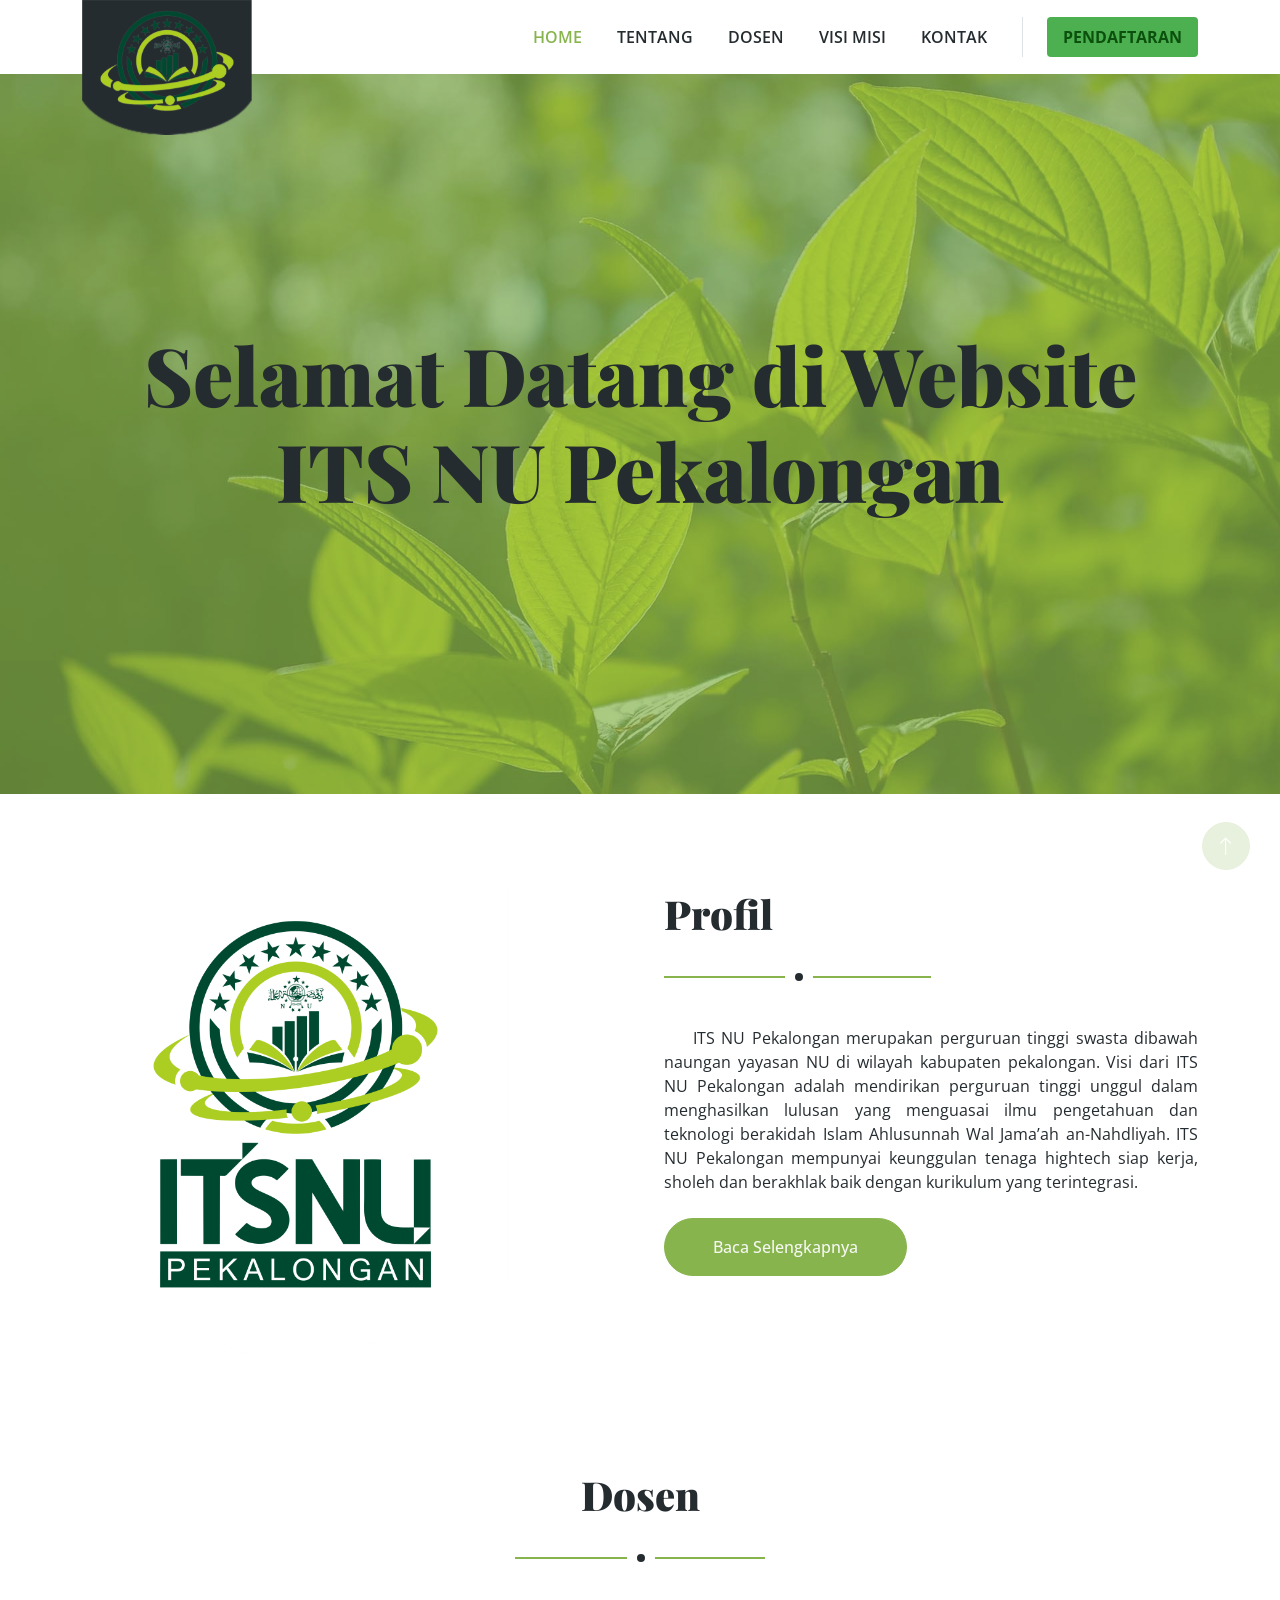
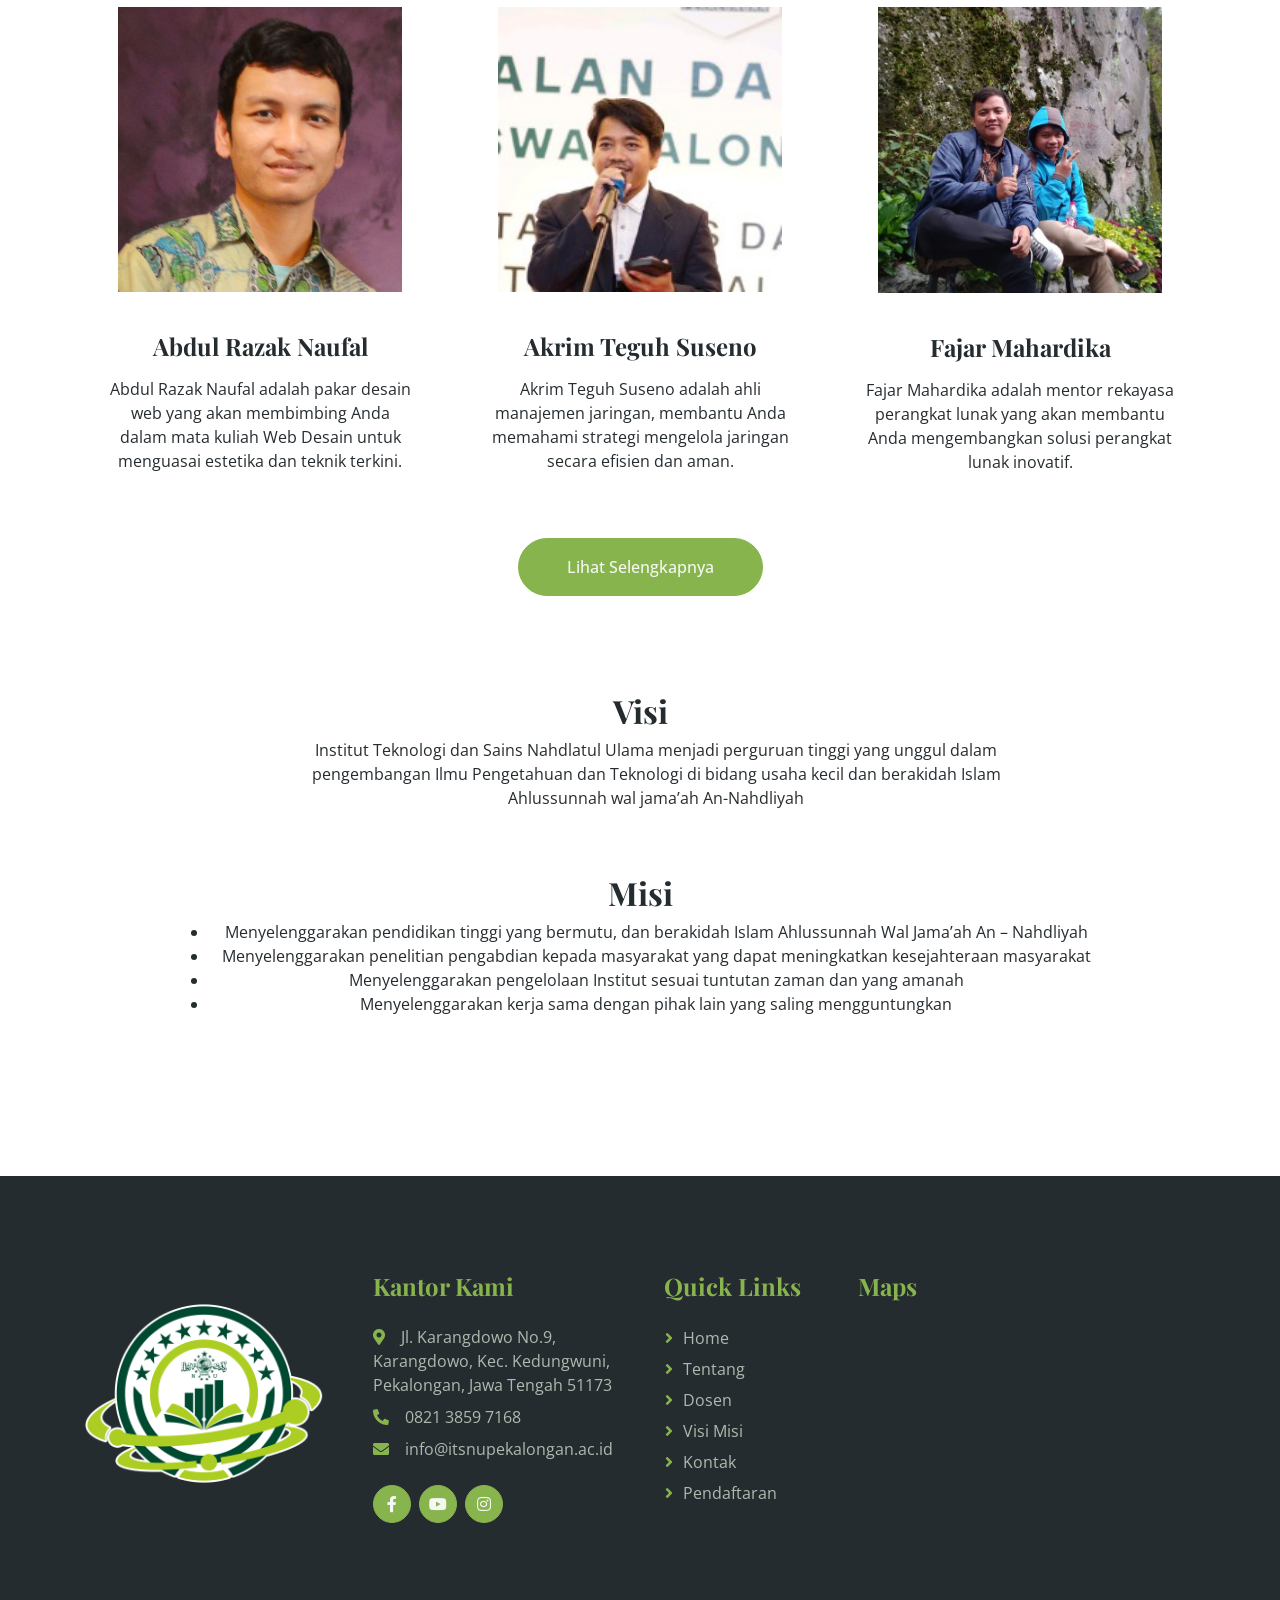
<file: index.html>
<!DOCTYPE html>
<html lang="en">
<head>
<meta charset="utf-8"/>
<title>ITS NU Pekalongan</title>
<meta content="width=device-width, initial-scale=1.0" name="viewport"/>
<meta content="" name="keywords"/>
<meta content="" name="description"/>
<link href="img/favicon.ico" rel="icon"/>
<link rel="preconnect" href="https://fonts.googleapis.com"/>
<link rel="preconnect" href="https://fonts.gstatic.com" crossorigin/>
<link href="https://fonts.googleapis.com/css2?family=Open+Sans:wght@400;600&family=Playfair+Display:wght@700;900&display=swap" rel="stylesheet"/>
<link href="https://cdnjs.cloudflare.com/ajax/libs/font-awesome/5.10.0/css/all.min.css" rel="stylesheet"/>
<link href="https://cdn.jsdelivr.net/npm/bootstrap-icons@1.4.1/font/bootstrap-icons.css" rel="stylesheet"/>
<link href="lib/animate/animate.min.css" rel="stylesheet"/>
<link href="lib/owlcarousel/assets/owl.carousel.min.css" rel="stylesheet"/>
<link href="css/bootstrap.min.css" rel="stylesheet"/>
<link href="css/style.css" rel="stylesheet"/>
<style>
      .menu-pendaftaran {
        background-color: #4CAF50; /* Warna hijau */
        color: #fff; /* Warna teks putih */
        padding: 8px 16px; /* Padding agar tombol terlihat lebih besar */
        border-radius: 4px; /* Membuat tombol lebih bulat */
      }
	  .menu-pendaftaran1 {
        background-color: #4CAF50; /* Warna hijau */
        color: #fff; /* Warna teks putih */
        padding: 8px 16px; /* Padding agar tombol terlihat lebih besar */
        border-radius: 4px; /* Membuat tombol lebih bulat */
      }
	  	  /* Sembunyikan tautan PENDAFTARAN pada mode desktop (lebar layar > 992px) */
@media (min-width: 992px) {
  .menu-pendaftaran1 {
    display: none;
  }
}
      .menu-pendaftaran:hover {
        background-color: #45a049; /* Warna latar belakang yang berbeda saat digulirkan */
      }


</style>
</head>
<body>
<div id="spinner" class="show bg-white position-fixed translate-middle w-100 vh-100 top-50 start-50 d-flex align-items-center justify-content-center">
	<div class="spinner-border text-primary" role="status" style="width: 3rem; height: 3rem"></div>
</div>
<div class="container-fluid bg-white sticky-top">
	<div class="container">
		<nav class="navbar navbar-expand-lg bg-white navbar-light py-2 py-lg-0">
		<a href="index.html" class="navbar-brand"><img class="img-fluid" src="img/logo.png" alt="Logo"/></a>
		<button type="button" class="navbar-toggler ms-auto me-0" data-bs-toggle="collapse" data-bs-target="#navbarCollapse">
		<span class="navbar-toggler-icon"></span>
		</button>
		<div class="collapse navbar-collapse" id="navbarCollapse">
			<div class="navbar-nav ms-auto">
				<a href="index.html" class="nav-item nav-link active">Home</a>
				<a href="tentang.html" class="nav-item nav-link">Tentang</a>
				<a href="dosen.html" class="nav-item nav-link">Dosen</a>
				<a href="visi-misi.html" class="nav-item nav-link">Visi Misi</a>
				<a href="kontak.html" class="nav-item nav-link">Kontak</a>
				<a href="formulir.html" class="nav-item nav-link menu-pendaftaran1" style="color: rgb(12, 80, 13);"><b>PENDAFTARAN</b></a>
			</div>
			<div class="border-start ps-4 d-none d-lg-block">
				<a href="formulir.html" class="nav-item nav-link menu-pendaftaran" style="color: rgb(12, 80, 13);"><b>PENDAFTARAN</b></a>
			</div>
		</div>
		</nav>
	</div>
</div>
<div class="container-fluid px-0 mb-5">
	<div id="header-carousel" class="carousel slide carousel-fade" data-bs-ride="carousel">
		<div class="carousel-inner">
			<div class="carousel-item active">
				<img class="w-100" src="img/video-bg.jpg" alt="Image"/>
				<div class="carousel-caption">
					<div class="container">
						<div class="row justify-content-center">
							<div class="col-lg-20 text-center">
								<h2 class="display-1 text-dark mb-4 animated zoomIn">Selamat Datang di Website ITS NU Pekalongan</h2>
							</div>
						</div>
					</div>
				</div>
			</div>
		</div>
	</div>
</div>
<div class="container-xxl py-5">
	<div class="container">
		<div class="row g-5">
			<div class="col-lg-6 wow fadeIn" data-wow-delay="0.1s">
				<img class="img-fluid" src="img/logo-itsnu.png" alt="" width="80%"/>
			</div>
			<div class="col-lg-6 wow fadeIn" data-wow-delay="0.5s">
				<div class="section-title">
					<h1 class="display-6">Profil</h1>
				</div>
				<p class="mb-4" style="text-indent: 0.3in; text-align: justify">
					 ITS NU Pekalongan merupakan perguruan tinggi swasta dibawah naungan yayasan NU di wilayah kabupaten pekalongan. Visi dari ITS NU Pekalongan adalah mendirikan perguruan tinggi unggul dalam menghasilkan lulusan yang menguasai ilmu pengetahuan dan teknologi berakidah Islam Ahlusunnah Wal Jama’ah an-Nahdliyah. ITS NU Pekalongan mempunyai keunggulan tenaga hightech siap kerja, sholeh dan berakhlak baik dengan kurikulum yang terintegrasi.
				</p>
				<a href="tentang.html" class="btn btn-primary rounded-pill py-3 px-5">Baca Selengkapnya</a>
			</div>
		</div>
	</div>
</div>
<div class="container-xxl py-5">
	<div class="container">
		<div class="section-title text-center mx-auto wow fadeInUp" data-wow-delay="0.1s" style="max-width: 500px">
			<h1 class="display-6">Dosen</h1>
		</div>
		<div class="row g-4">
			<div class="col-lg-4 col-md-6 wow fadeInUp" data-wow-delay="0.1s">
				<div class="store-item position-relative text-center">
					<img class="img-fluid" src="img/naufal.jpg" alt="" width="80%"/>
					<div class="p-4">
						<div class="text-center mb-3"></div>
						<h4 class="mb-3">Abdul Razak Naufal</h4>
						<p>
							 Abdul Razak Naufal adalah pakar desain web yang akan membimbing Anda dalam mata kuliah Web Desain untuk menguasai estetika dan teknik terkini.
						</p>
					</div>
				</div>
			</div>
			<div class="col-lg-4 col-md-6 wow fadeInUp" data-wow-delay="0.3s">
				<div class="store-item position-relative text-center">
					<img class="img-fluid" src="img/akrim.jpg" alt="" width="80%"/>
					<div class="p-4">
						<div class="text-center mb-3"></div>
						<h4 class="mb-3">Akrim Teguh Suseno</h4>
						<p>
							 Akrim Teguh Suseno adalah ahli manajemen jaringan, membantu Anda memahami strategi mengelola jaringan secara efisien dan aman.
						</p>
					</div>
				</div>
			</div>
			<div class="col-lg-4 col-md-6 wow fadeInUp" data-wow-delay="0.5s">
				<div class="store-item position-relative text-center">
					<img class="img-fluid" src="img/fajar.jpg" alt="" width="80%"/>
					<div class="p-4">
						<div class="text-center mb-3"></div>
						<h4 class="mb-3">Fajar Mahardika</h4>
						<p>
							 Fajar Mahardika adalah mentor rekayasa perangkat lunak yang akan membantu Anda mengembangkan solusi perangkat lunak inovatif.
						</p>
					</div>
				</div>
			</div>
			<div class="col-12 text-center wow fadeInUp" data-wow-delay="0.1s">
				<a href="dosen.html" class="btn btn-primary rounded-pill py-3 px-5">Lihat Selengkapnya</a>
			</div>
		</div>
	</div>
</div>
</div>
<div class="container-xxl contact py-5">
	<div class="container">
	  <div
		class="row justify-content-center wow fadeInUp"
		data-wow-delay="0.1s"
	  >
		<div class="col-lg-10">
		  <div class="row g-5 mb-5 justify-content-center">
			<div
			  class="col-md-10 text-center wow fadeInUp"
			  data-wow-delay="0.3s"
			>
			  <h2>Visi</h2>
			  <ul>
				Institut Teknologi dan Sains Nahdlatul Ulama menjadi perguruan
				tinggi yang unggul dalam pengembangan Ilmu Pengetahuan dan
				Teknologi di bidang usaha kecil dan berakidah Islam
				Ahlussunnah wal jama’ah An-Nahdliyah
			  </ul>
			</div>
			<div
			  class="col-md-20 text-center wow fadeInUp"
			  data-wow-delay="0.5s"
			>
			  <h2>Misi</h2>
			  <ul>
				<li>
				  Menyelenggarakan pendidikan tinggi yang bermutu, dan
				  berakidah Islam Ahlussunnah Wal Jama’ah An – Nahdliyah
				</li>
				<li>
				  Menyelenggarakan penelitian pengabdian kepada masyarakat
				  yang dapat meningkatkan kesejahteraan masyarakat
				</li>
				<li>
				  Menyelenggarakan pengelolaan Institut sesuai tuntutan zaman
				  dan yang amanah
				</li>
				<li>
				  Menyelenggarakan kerja sama dengan pihak lain yang saling
				  mengguntungkan
				</li>
			  </ul>
			</div>
		  </div>
		</div>
	  </div>
	</div>
  </div>
<div class="container-fluid bg-dark footer mt-5 py-5 wow fadeIn" data-wow-delay="0.1s">
<div class="container py-5">
	<div class="row g-5">
		<div class="col-lg-3 col-md-6 ">
			<img src="img/its1.png" alt="" srcset="" width="100%">
		</div>
		<div class="col-lg-3 col-md-6">
			<h4 class="text-primary mb-4">Kantor Kami</h4>
			<p class="mb-2">
				<i class="fa fa-map-marker-alt text-primary me-3"></i>Jl. Karangdowo No.9, Karangdowo, Kec. Kedungwuni, Pekalongan, Jawa Tengah 51173
			</p>
			<p class="mb-2">
				<i class="fa fa-phone-alt text-primary me-3"></i>0821 3859 7168
			</p>
			<p class="mb-2">
				<i class="fa fa-envelope text-primary me-3"></i>info@itsnupekalongan.ac.id​
			</p>
			<div class="d-flex pt-3">
				<a class="btn btn-square btn-primary rounded-circle me-2" href="https://www.facebook.com/ITSNUPEKAL0NGAN/"><i class="fab fa-facebook-f"></i></a>
				<a class="btn btn-square btn-primary rounded-circle me-2" href="https://www.youtube.com/@ITSNUPekalongan"><i class="fab fa-youtube"></i></a>
				<a class="btn btn-square btn-primary rounded-circle me-2" href="https://www.instagram.com/itsnupekalongan/"><i class="fab fa-instagram"></i></a>
			</div>
		</div>
		<div class="col-lg-2 col-md-6">
			<h4 class="text-primary mb-4">Quick Links</h4>
			<a class="btn btn-link" href="index.html">Home</a>
			<a class="btn btn-link" href="tentang.html">Tentang</a>
			<a class="btn btn-link" href="dosen.html">Dosen</a>
			<a class="btn btn-link" href="visi-misi.html">Visi Misi</a>
			<a class="btn btn-link" href="kontak.html">Kontak</a>
			<a class="btn btn-link" href="formulir.html">Pendaftaran</a>
		</div>
		<div class="col-lg-3 col-md-6">
			<h4 class="text-primary mb-4">Maps</h4>
			<div class="col-lg-3 col-md-6">
				<iframe src="https://www.google.com/maps/embed?pb=!1m14!1m8!1m3!1d15841.647043152012!2d109.629498216333!3d-6.960657799042879!3m2!1i1024!2i768!4f13.1!3m3!1m2!1s0x2e7021b4d2b766bb%3A0x40dacfe03dd23e15!2sITS%20NU%20Pekalongan!5e0!3m2!1sid!2sid!4v1696738395110!5m2!1sid!2sid" width="330" height="200" style="border:0;" allowfullscreen="" loading="lazy" referrerpolicy="no-referrer-when-downgrade">
				</iframe>
			</div>
		</div>
	</div>
</div>
</div>
<a href="#" class="btn btn-lg btn-primary btn-lg-square rounded-circle back-to-top"><i class="bi bi-arrow-up"></i></a>
<script src="https://ajax.googleapis.com/ajax/libs/jquery/3.6.1/jquery.min.js"></script>
<script src="https://cdn.jsdelivr.net/npm/bootstrap@5.0.0/dist/js/bootstrap.bundle.min.js"></script>
<script src="lib/wow/wow.min.js"></script>
<script src="lib/easing/easing.min.js"></script>
<script src="lib/waypoints/waypoints.min.js"></script>
<script src="lib/owlcarousel/owl.carousel.min.js"></script>
<script src="js/main.js"></script>
</body>
</html>
</file>
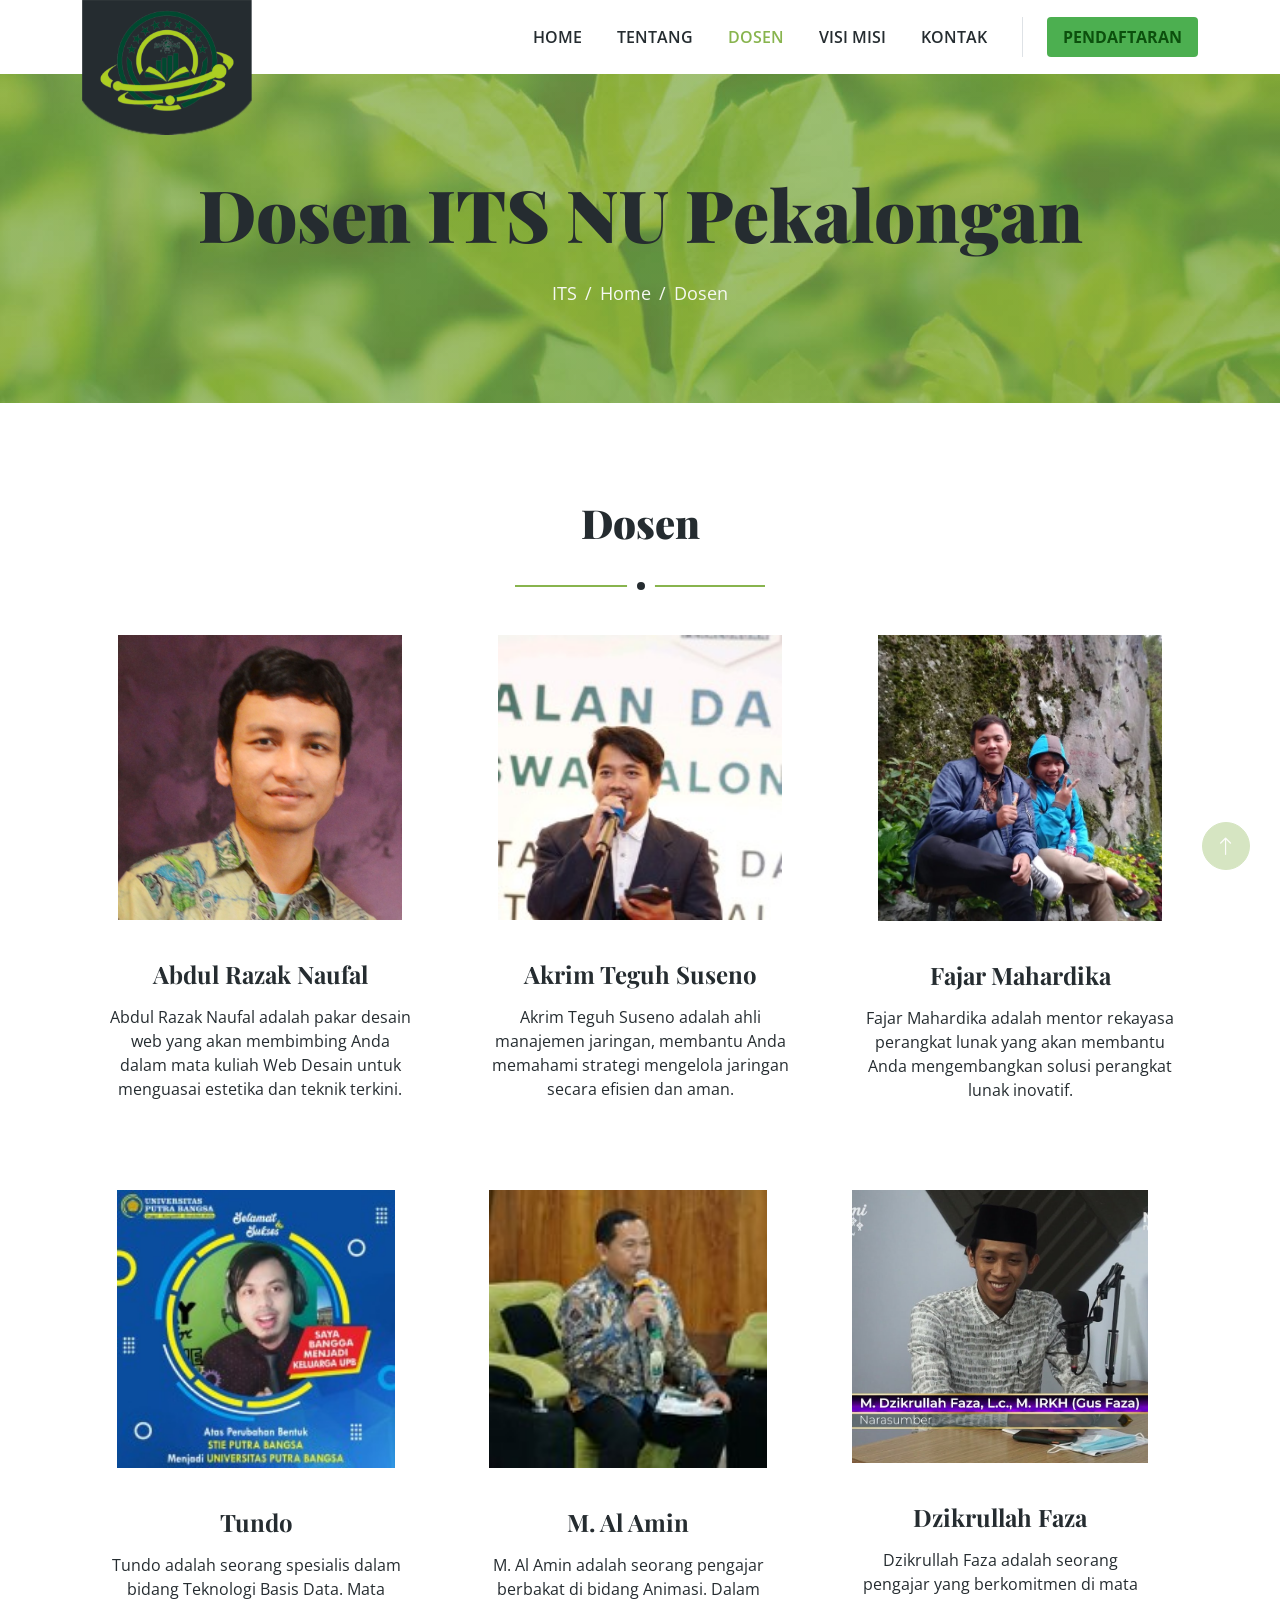
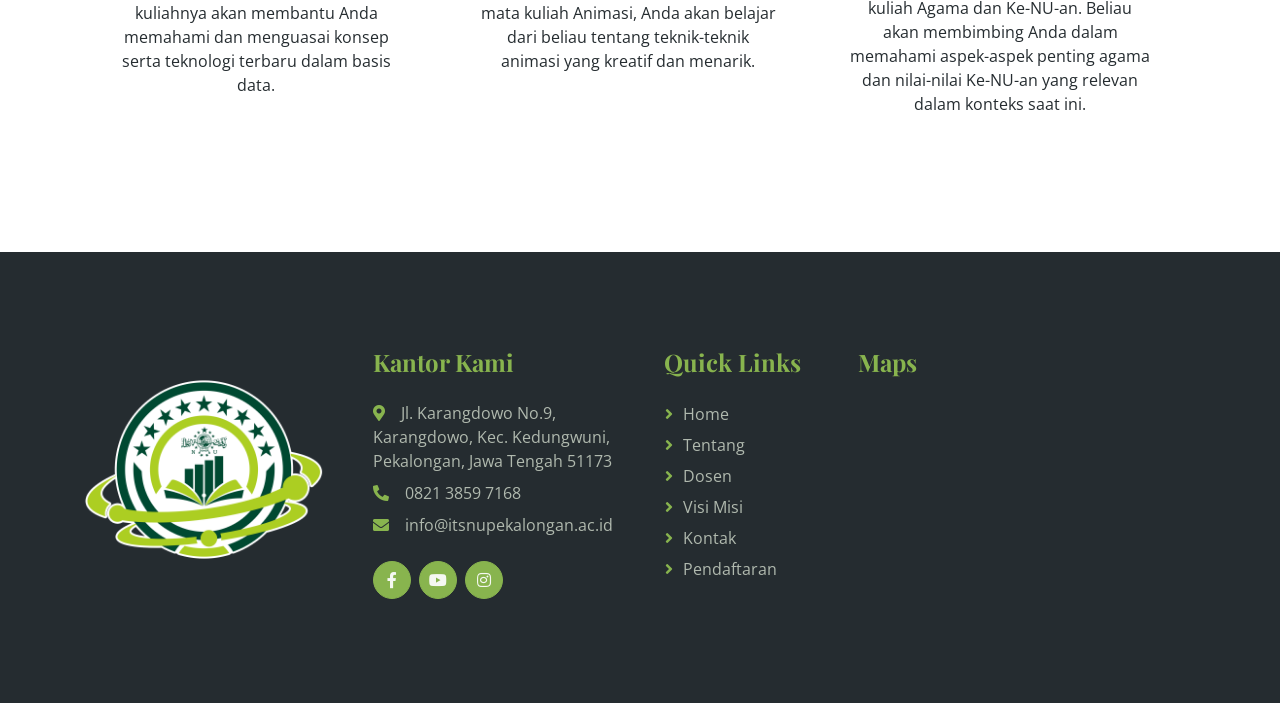
<file: dosen.html>
<!DOCTYPE html>
<html lang="en">
  <head>
    <meta charset="utf-8" />
    <title>ITS NU Pekalongan</title>
    <meta content="width=device-width, initial-scale=1.0" name="viewport" />
    <meta content="" name="keywords" />
    <meta content="" name="description" />
    <link href="img/favicon.ico" rel="icon" />
    <link rel="preconnect" href="https://fonts.googleapis.com" />
    <link rel="preconnect" href="https://fonts.gstatic.com" crossorigin />
    <link
      href="https://fonts.googleapis.com/css2?family=Open+Sans:wght@400;600&family=Playfair+Display:wght@700;900&display=swap"
      rel="stylesheet"
    />
    <link
      href="https://cdnjs.cloudflare.com/ajax/libs/font-awesome/5.10.0/css/all.min.css"
      rel="stylesheet"
    />
    <link
      href="https://cdn.jsdelivr.net/npm/bootstrap-icons@1.4.1/font/bootstrap-icons.css"
      rel="stylesheet"
    />
    <link href="lib/animate/animate.min.css" rel="stylesheet" />
    <link href="lib/owlcarousel/assets/owl.carousel.min.css" rel="stylesheet" />
    <link href="css/bootstrap.min.css" rel="stylesheet" />
    <link href="css/style.css" rel="stylesheet" />
    <style>
      .menu-pendaftaran {
        background-color: #4caf50; /* Warna hijau */
        color: #fff; /* Warna teks putih */
        padding: 8px 16px; /* Padding agar tombol terlihat lebih besar */
        border-radius: 4px; /* Membuat tombol lebih bulat */
      }
      .menu-pendaftaran1 {
        background-color: #4caf50; /* Warna hijau */
        color: #fff; /* Warna teks putih */
        padding: 8px 16px; /* Padding agar tombol terlihat lebih besar */
        border-radius: 4px; /* Membuat tombol lebih bulat */
      }
      /* Sembunyikan tautan PENDAFTARAN pada mode desktop (lebar layar > 992px) */
      @media (min-width: 992px) {
        .menu-pendaftaran1 {
          display: none;
        }
      }
      .menu-pendaftaran:hover {
        background-color: #45a049;
      }
    </style>
  </head>
  <body>
    <div
      id="spinner"
      class="show bg-white position-fixed translate-middle w-100 vh-100 top-50 start-50 d-flex align-items-center justify-content-center"
    >
      <div
        class="spinner-border text-primary"
        role="status"
        style="width: 3rem; height: 3rem"
      ></div>
    </div>
    <div class="container-fluid bg-white sticky-top">
      <div class="container">
        <nav class="navbar navbar-expand-lg bg-white navbar-light py-2 py-lg-0">
          <a href="index.html" class="navbar-brand"
            ><img class="img-fluid" src="img/logo.png" alt="Logo"
          /></a>
          <button
            type="button"
            class="navbar-toggler ms-auto me-0"
            data-bs-toggle="collapse"
            data-bs-target="#navbarCollapse"
          >
            <span class="navbar-toggler-icon"></span>
          </button>
          <div class="collapse navbar-collapse" id="navbarCollapse">
            <div class="navbar-nav ms-auto">
              <a href="index.html" class="nav-item nav-link">Home</a>
              <a href="tentang.html" class="nav-item nav-link">Tentang</a>
              <a href="dosen.html" class="nav-item nav-link active">Dosen</a>
              <a href="visi-misi.html" class="nav-item nav-link">Visi Misi</a>
              <a href="kontak.html" class="nav-item nav-link">Kontak</a>
              <a
                href="formulir.html"
                class="nav-item nav-link menu-pendaftaran1"
                style="color: rgb(12, 80, 13)"
                ><b>PENDAFTARAN</b></a
              >
            </div>
            <div class="border-start ps-4 d-none d-lg-block">
              <a
                href="formulir.html"
                class="nav-item nav-link menu-pendaftaran"
                style="color: rgb(12, 80, 13)"
                ><b>PENDAFTARAN</b></a
              >
            </div>
          </div>
        </nav>
      </div>
    </div>
    <div
      class="container-fluid page-header py-5 mb-5 wow fadeIn"
      data-wow-delay="0.1s"
    >
      <div class="container text-center py-5">
        <h1 class="display-2 text-dark mb-4 animated slideInDown">
          Dosen ITS NU Pekalongan
        </h1>
        <nav aria-label="breadcrumb animated slideInDown">
          <ol class="breadcrumb justify-content-center mb-0">
            <li class="breadcrumb-item">
              <a href="">ITS</a>
            </li>
            <li class="breadcrumb-item">
              <a href="index.html">Home</a>
            </li>
            <li class="breadcrumb-item">
              <a href="dosen.html">Dosen</a>
            </li>
          </ol>
        </nav>
      </div>
    </div>
    <div class="container-xxl py-5">
      <div class="container">
        <div
          class="section-title text-center mx-auto wow fadeInUp"
          data-wow-delay="0.1s"
          style="max-width: 500px"
        >
          <h1 class="display-6">Dosen</h1>
        </div>
        <div class="row g-4">
          <div class="col-lg-4 col-md-6 wow fadeInUp" data-wow-delay="0.1s">
            <div class="store-item position-relative text-center">
              <img class="img-fluid" src="img/naufal.jpg" alt="" width="80%" />
              <div class="p-4">
                <div class="text-center mb-3"></div>
                <h4 class="mb-3">Abdul Razak Naufal</h4>
                <p>
                  Abdul Razak Naufal adalah pakar desain web yang akan
                  membimbing Anda dalam mata kuliah Web Desain untuk menguasai
                  estetika dan teknik terkini.
                </p>
              </div>
            </div>
          </div>
          <div class="col-lg-4 col-md-6 wow fadeInUp" data-wow-delay="0.3s">
            <div class="store-item position-relative text-center">
              <img class="img-fluid" src="img/akrim.jpg" alt="" width="80%" />
              <div class="p-4">
                <div class="text-center mb-3"></div>
                <h4 class="mb-3">Akrim Teguh Suseno</h4>
                <p>
                  Akrim Teguh Suseno adalah ahli manajemen jaringan, membantu
                  Anda memahami strategi mengelola jaringan secara efisien dan
                  aman.
                </p>
              </div>
            </div>
          </div>
          <div class="col-lg-4 col-md-6 wow fadeInUp" data-wow-delay="0.5s">
            <div class="store-item position-relative text-center">
              <img class="img-fluid" src="img/fajar.jpg" alt="" width="80%" />
              <div class="p-4">
                <div class="text-center mb-3"></div>
                <h4 class="mb-3">Fajar Mahardika</h4>
                <p>
                  Fajar Mahardika adalah mentor rekayasa perangkat lunak yang
                  akan membantu Anda mengembangkan solusi perangkat lunak
                  inovatif.
                </p>
              </div>
            </div>
          </div>
          <div class="row g-4">
            <div class="col-lg-4 col-md-6 wow fadeInUp" data-wow-delay="0.1s">
              <div class="store-item position-relative text-center">
                <img class="img-fluid" src="img/tundo.jpg" alt="" width="80%" />
                <div class="p-4">
                  <div class="text-center mb-3"></div>
                  <h4 class="mb-3">Tundo</h4>
                  <p>
                    Tundo adalah seorang spesialis dalam bidang Teknologi Basis
                    Data. Mata kuliahnya akan membantu Anda memahami dan
                    menguasai konsep serta teknologi terbaru dalam basis data.
                  </p>
                </div>
              </div>
            </div>
            <div class="col-lg-4 col-md-6 wow fadeInUp" data-wow-delay="0.3s">
              <div class="store-item position-relative text-center">
                <img class="img-fluid" src="img/amin.jpg" alt="" width="80%" />
                <div class="p-4">
                  <div class="text-center mb-3"></div>
                  <h4 class="mb-3">M. Al Amin</h4>
                  <p>
                    M. Al Amin adalah seorang pengajar berbakat di bidang
                    Animasi. Dalam mata kuliah Animasi, Anda akan belajar dari
                    beliau tentang teknik-teknik animasi yang kreatif dan
                    menarik.
                  </p>
                </div>
              </div>
            </div>
            <div class="col-lg-4 col-md-6 wow fadeInUp" data-wow-delay="0.5s">
              <div class="store-item position-relative text-center">
                <img class="img-fluid" src="img/faza.jpg" alt="" width="85%" />
                <div class="p-4">
                  <div class="text-center mb-3"></div>
                  <h4 class="mb-3">Dzikrullah Faza</h4>
                  <p>
                    Dzikrullah Faza adalah seorang pengajar yang berkomitmen di
                    mata kuliah Agama dan Ke-NU-an. Beliau akan membimbing Anda
                    dalam memahami aspek-aspek penting agama dan nilai-nilai
                    Ke-NU-an yang relevan dalam konteks saat ini.
                  </p>
                </div>
              </div>
            </div>
          </div>
        </div>
      </div>
    </div>
    <div
      class="container-fluid bg-dark footer mt-5 py-5 wow fadeIn"
      data-wow-delay="0.1s"
    >
      <div class="container py-5">
        <div class="row g-5">
          <div class="col-lg-3 col-md-6">
            <img src="img/its1.png" alt="" srcset="" width="100%" />
          </div>
          <div class="col-lg-3 col-md-6">
            <h4 class="text-primary mb-4">Kantor Kami</h4>
            <p class="mb-2">
              <i class="fa fa-map-marker-alt text-primary me-3"></i>Jl.
              Karangdowo No.9, Karangdowo, Kec. Kedungwuni, Pekalongan, Jawa
              Tengah 51173
            </p>
            <p class="mb-2">
              <i class="fa fa-phone-alt text-primary me-3"></i>0821 3859 7168
            </p>
            <p class="mb-2">
              <i class="fa fa-envelope text-primary me-3"></i
              >info@itsnupekalongan.ac.id
            </p>
            <div class="d-flex pt-3">
              <a
                class="btn btn-square btn-primary rounded-circle me-2"
                href="https://www.facebook.com/ITSNUPEKAL0NGAN/"
                ><i class="fab fa-facebook-f"></i
              ></a>
              <a
                class="btn btn-square btn-primary rounded-circle me-2"
                href="https://www.youtube.com/@ITSNUPekalongan"
                ><i class="fab fa-youtube"></i
              ></a>
              <a
                class="btn btn-square btn-primary rounded-circle me-2"
                href="https://www.instagram.com/itsnupekalongan/"
                ><i class="fab fa-instagram"></i
              ></a>
            </div>
          </div>
          <div class="col-lg-2 col-md-6">
            <h4 class="text-primary mb-4">Quick Links</h4>
            <a class="btn btn-link" href="index.html">Home</a>
            <a class="btn btn-link" href="tentang.html">Tentang</a>
            <a class="btn btn-link" href="dosen.html">Dosen</a>
            <a class="btn btn-link" href="visi-misi.html">Visi Misi</a>
            <a class="btn btn-link" href="kontak.html">Kontak</a>
            <a class="btn btn-link" href="formulir.html">Pendaftaran</a>
          </div>
          <div class="col-lg-3 col-md-6">
            <h4 class="text-primary mb-4">Maps</h4>
            <div class="col-lg-3 col-md-6">
              <iframe
                src="https://www.google.com/maps/embed?pb=!1m14!1m8!1m3!1d15841.647043152012!2d109.629498216333!3d-6.960657799042879!3m2!1i1024!2i768!4f13.1!3m3!1m2!1s0x2e7021b4d2b766bb%3A0x40dacfe03dd23e15!2sITS%20NU%20Pekalongan!5e0!3m2!1sid!2sid!4v1696738395110!5m2!1sid!2sid"
                width="330"
                height="200"
                style="border: 0"
                allowfullscreen=""
                loading="lazy"
                referrerpolicy="no-referrer-when-downgrade"
              >
              </iframe>
            </div>
          </div>
        </div>
      </div>
    </div>
    <a
      href="#"
      class="btn btn-lg btn-primary btn-lg-square rounded-circle back-to-top"
      ><i class="bi bi-arrow-up"></i
    ></a>
    <script src="https://ajax.googleapis.com/ajax/libs/jquery/3.6.1/jquery.min.js"></script>
    <script src="https://cdn.jsdelivr.net/npm/bootstrap@5.0.0/dist/js/bootstrap.bundle.min.js"></script>
    <script src="lib/wow/wow.min.js"></script>
    <script src="lib/easing/easing.min.js"></script>
    <script src="lib/waypoints/waypoints.min.js"></script>
    <script src="lib/owlcarousel/owl.carousel.min.js"></script>
    <script src="js/main.js"></script>
  </body>
</html>
</file>
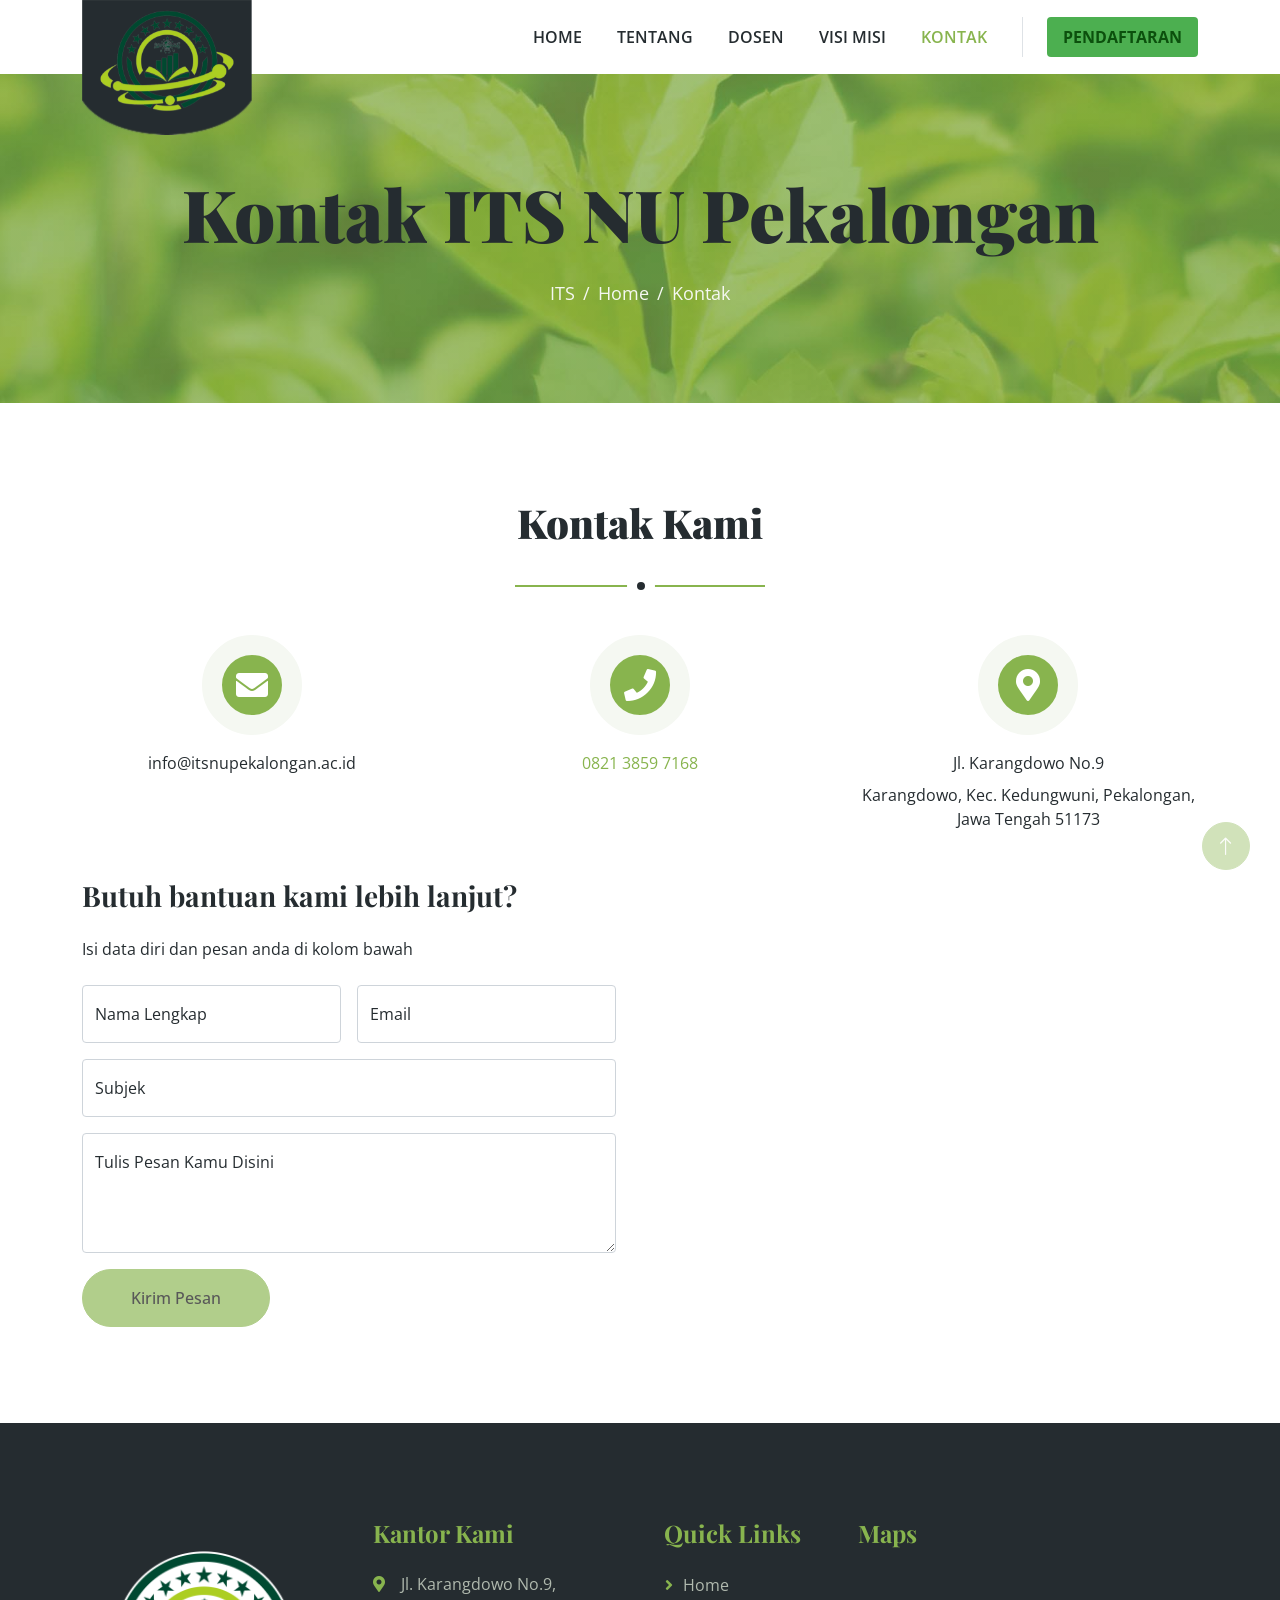
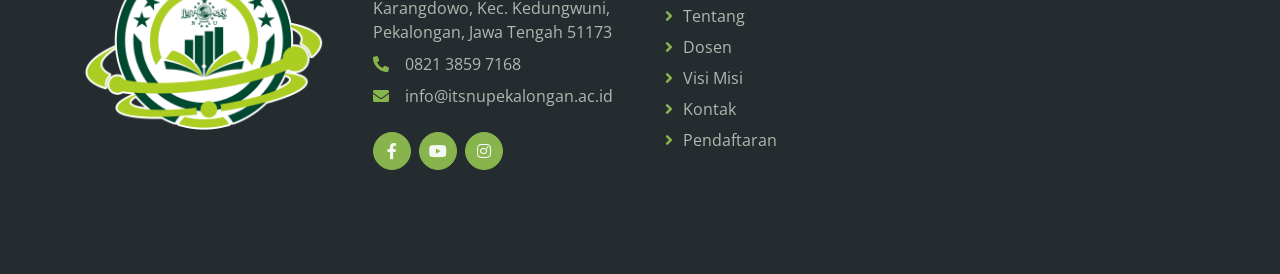
<file: kontak.html>
<!DOCTYPE html>
<html lang="en">
  <head>
    <meta charset="utf-8" />
    <title>ITS NU Pekalongan</title>
    <meta content="width=device-width, initial-scale=1.0" name="viewport" />
    <meta content="" name="keywords" />
    <meta content="" name="description" />
    <link href="img/favicon.ico" rel="icon" />
    <link rel="preconnect" href="https://fonts.googleapis.com" />
    <link rel="preconnect" href="https://fonts.gstatic.com" crossorigin />
    <link
      href="https://fonts.googleapis.com/css2?family=Open+Sans:wght@400;600&family=Playfair+Display:wght@700;900&display=swap"
      rel="stylesheet"
    />
    <link
      href="https://cdnjs.cloudflare.com/ajax/libs/font-awesome/5.10.0/css/all.min.css"
      rel="stylesheet"
    />
    <link
      href="https://cdn.jsdelivr.net/npm/bootstrap-icons@1.4.1/font/bootstrap-icons.css"
      rel="stylesheet"
    />
    <link href="lib/animate/animate.min.css" rel="stylesheet" />
    <link href="lib/owlcarousel/assets/owl.carousel.min.css" rel="stylesheet" />
    <link href="css/bootstrap.min.css" rel="stylesheet" />
    <link href="css/style.css" rel="stylesheet" />
    <style>
      .menu-pendaftaran {
        background-color: #4caf50;
        color: #fff;
        padding: 8px 16px;
        border-radius: 4px;
      }
      .menu-pendaftaran1 {
        background-color: #4caf50; /* Warna hijau */
        color: #fff; /* Warna teks putih */
        padding: 8px 16px; /* Padding agar tombol terlihat lebih besar */
        border-radius: 4px; /* Membuat tombol lebih bulat */
      }
      /* Sembunyikan tautan PENDAFTARAN pada mode desktop (lebar layar > 992px) */
      @media (min-width: 992px) {
        .menu-pendaftaran1 {
          display: none;
        }
      }
      .menu-pendaftaran:hover {
        background-color: #45a049;
      }
    </style>
  </head>
  <body>
    <div
      id="spinner"
      class="show bg-white position-fixed translate-middle w-100 vh-100 top-50 start-50 d-flex align-items-center justify-content-center"
    >
      <div
        class="spinner-border text-primary"
        role="status"
        style="width: 3rem; height: 3rem"
      ></div>
    </div>
    <div class="container-fluid bg-white sticky-top">
      <div class="container">
        <nav class="navbar navbar-expand-lg bg-white navbar-light py-2 py-lg-0">
          <a href="index.html" class="navbar-brand"
            ><img class="img-fluid" src="img/logo.png" alt="Logo"
          /></a>
          <button
            type="button"
            class="navbar-toggler ms-auto me-0"
            data-bs-toggle="collapse"
            data-bs-target="#navbarCollapse"
          >
            <span class="navbar-toggler-icon"></span>
          </button>
          <div class="collapse navbar-collapse" id="navbarCollapse">
            <div class="navbar-nav ms-auto">
              <a href="index.html" class="nav-item nav-link">Home</a>
              <a href="tentang.html" class="nav-item nav-link">Tentang</a>
              <a href="dosen.html" class="nav-item nav-link">Dosen</a>
              <a href="visi-misi.html" class="nav-item nav-link">Visi Misi</a>
              <a href="kontak.html" class="nav-item nav-link active">Kontak</a>
              <a
                href="formulir.html"
                class="nav-item nav-link menu-pendaftaran1"
                style="color: rgb(12, 80, 13)"
                ><b>PENDAFTARAN</b></a
              >
            </div>
            <div class="border-start ps-4 d-none d-lg-block">
              <a
                href="formulir.html"
                class="nav-item nav-link menu-pendaftaran"
                style="color: rgb(12, 80, 13)"
                ><b>PENDAFTARAN</b></a
              >
            </div>
          </div>
        </nav>
      </div>
    </div>
    <div
      class="container-fluid page-header py-5 mb-5 wow fadeIn"
      data-wow-delay="0.1s"
    >
      <div class="container text-center py-5">
        <h1 class="display-2 text-dark mb-4 animated slideInDown">
          Kontak ITS NU Pekalongan
        </h1>
        <nav aria-label="breadcrumb animated slideInDown">
          <ol class="breadcrumb justify-content-center mb-0">
            <li class="breadcrumb-item">
              <a href="">ITS</a>
            </li>
            <li class="breadcrumb-item">
              <a href="index.html">Home</a>
            </li>
            <li class="breadcrumb-item">
              <a href="kontak.html">Kontak</a>
            </li>
          </ol>
        </nav>
      </div>
    </div>
    <div class="container-xxl contact py-5">
      <div class="container">
        <div
          class="section-title text-center mx-auto wow fadeInUp"
          data-wow-delay="0.1s"
          style="max-width: 500px"
        >
          <h1 class="display-6">Kontak Kami</h1>
        </div>
        <div class="row g-5 mb-5">
          <div class="col-md-4 text-center wow fadeInUp" data-wow-delay="0.3s">
            <div class="btn-square mx-auto mb-3">
              <i class="fa fa-envelope fa-2x text-white"></i>
            </div>
            <p class="mb-2">info@itsnupekalongan.ac.id​</p>
          </div>
          <div class="col-md-4 text-center wow fadeInUp" data-wow-delay="0.4s">
            <div class="btn-square mx-auto mb-3">
              <i class="fa fa-phone fa-2x text-white"></i>
            </div>
            <a href="https://wa.me/082138597168">
              <p class="mb-2">0821 3859 7168</p></a
            >
          </div>
          <div class="col-md-4 text-center wow fadeInUp" data-wow-delay="0.5s">
            <div class="btn-square mx-auto mb-3">
              <i class="fa fa-map-marker-alt fa-2x text-white"></i>
            </div>
            <p class="mb-2">Jl. Karangdowo No.9</p>
            <p class="mb-0">
              Karangdowo, Kec. Kedungwuni, Pekalongan, Jawa Tengah 51173
            </p>
          </div>
        </div>
        <div class="row g-5">
          <div class="col-lg-6 wow fadeInUp" data-wow-delay="0.1s">
            <h3 class="mb-4">Butuh bantuan kami lebih lanjut?</h3>
            <p class="mb-4">Isi data diri dan pesan anda di kolom bawah</p>
            <form>
              <div class="row g-3">
                <div class="col-md-6">
                  <div class="form-floating">
                    <input
                      type="text"
                      class="form-control"
                      id="name"
                      placeholder=""
                      required
                    />
                    <label for="name">Nama Lengkap</label>
                  </div>
                </div>
                <div class="col-md-6">
                  <div class="form-floating">
                    <input
                      type="email"
                      class="form-control"
                      id="email"
                      placeholder=""
                      required
                    />
                    <label for="email">Email</label>
                  </div>
                </div>
                <div class="col-12">
                  <div class="form-floating">
                    <input
                      type="text"
                      class="form-control"
                      id="subject"
                      placeholder=""
                      required
                    />
                    <label for="subject">Subjek</label>
                  </div>
                </div>
                <div class="col-12">
                  <div class="form-floating">
                    <textarea
                      class="form-control"
                      placeholder="Leave a message here"
                      id="message"
                      style="height: 120px"
                      required
                    ></textarea>
                    <label for="message">Tulis Pesan Kamu Disini</label>
                  </div>
                </div>
                <div class="col-12">
                  <button
                    class="btn btn-primary rounded-pill py-3 px-5"
                    id="btnKirimPesan"
                    disabled
                  >
                    Kirim Pesan
                  </button>
                </div>
              </div>
            </form>
          </div>
          <!-- ... -->
        </div>
      </div>
    </div>
    <div
      class="container-fluid bg-dark footer mt-5 py-5 wow fadeIn"
      data-wow-delay="0.1s"
    >
      <div class="container py-5">
        <div class="row g-5">
          <div class="col-lg-3 col-md-6">
            <img src="img/its1.png" alt="" srcset="" width="100%" />
          </div>
          <div class="col-lg-3 col-md-6">
            <h4 class="text-primary mb-4">Kantor Kami</h4>
            <p class="mb-2">
              <i class="fa fa-map-marker-alt text-primary me-3"></i>Jl.
              Karangdowo No.9, Karangdowo, Kec. Kedungwuni, Pekalongan, Jawa
              Tengah 51173
            </p>
            <p class="mb-2">
              <i class="fa fa-phone-alt text-primary me-3"></i>0821 3859 7168
            </p>
            <p class="mb-2">
              <i class="fa fa-envelope text-primary me-3"></i
              >info@itsnupekalongan.ac.id​
            </p>
            <div class="d-flex pt-3">
              <a
                class="btn btn-square btn-primary rounded-circle me-2"
                href="https://www.facebook.com/ITSNUPEKAL0NGAN/"
                ><i class="fab fa-facebook-f"></i
              ></a>
              <a
                class="btn btn-square btn-primary rounded-circle me-2"
                href="https://www.youtube.com/@ITSNUPekalongan"
                ><i class="fab fa-youtube"></i
              ></a>
              <a
                class="btn btn-square btn-primary rounded-circle me-2"
                href="https://www.instagram.com/itsnupekalongan/"
                ><i class="fab fa-instagram"></i
              ></a>
            </div>
          </div>
          <div class="col-lg-2 col-md-6">
            <h4 class="text-primary mb-4">Quick Links</h4>
            <a class="btn btn-link" href="index.html">Home</a>
            <a class="btn btn-link" href="tentang.html">Tentang</a>
            <a class="btn btn-link" href="dosen.html">Dosen</a>
            <a class="btn btn-link" href="visi-misi.html">Visi Misi</a>
            <a class="btn btn-link" href="kontak.html">Kontak</a>
            <a class="btn btn-link" href="formulir.html">Pendaftaran</a>
          </div>
          <div class="col-lg-3 col-md-6">
            <h4 class="text-primary mb-4">Maps</h4>
            <div class="col-lg-3 col-md-6">
              <iframe
                src="https://www.google.com/maps/embed?pb=!1m14!1m8!1m3!1d15841.647043152012!2d109.629498216333!3d-6.960657799042879!3m2!1i1024!2i768!4f13.1!3m3!1m2!1s0x2e7021b4d2b766bb%3A0x40dacfe03dd23e15!2sITS%20NU%20Pekalongan!5e0!3m2!1sid!2sid!4v1696738395110!5m2!1sid!2sid"
                width="330"
                height="200"
                style="border: 0"
                allowfullscreen=""
                loading="lazy"
                referrerpolicy="no-referrer-when-downgrade"
              >
              </iframe>
            </div>
          </div>
        </div>
      </div>
    </div>
    <a
      href="#"
      class="btn btn-lg btn-primary btn-lg-square rounded-circle back-to-top"
      ><i class="bi bi-arrow-up"></i
    ></a>
    <script src="https://ajax.googleapis.com/ajax/libs/jquery/3.6.1/jquery.min.js"></script>
    <script src="https://cdn.jsdelivr.net/npm/bootstrap@5.0.0/dist/js/bootstrap.bundle.min.js"></script>
    <script src="lib/wow/wow.min.js"></script>
    <script src="lib/easing/easing.min.js"></script>
    <script src="lib/waypoints/waypoints.min.js"></script>
    <script src="lib/owlcarousel/owl.carousel.min.js"></script>
    <script>
      const nameInput = document.getElementById("name");
      const emailInput = document.getElementById("email");
      const subjectInput = document.getElementById("subject");
      const messageInput = document.getElementById("message");
      const btnKirimPesan = document.getElementById("btnKirimPesan");

      nameInput.addEventListener("input", toggleButtonState);
      emailInput.addEventListener("input", toggleButtonState);
      subjectInput.addEventListener("input", toggleButtonState);
      messageInput.addEventListener("input", toggleButtonState);

      btnKirimPesan.addEventListener("click", function (event) {
        if (
          !nameInput.validity.valid ||
          !emailInput.validity.valid ||
          !subjectInput.validity.valid ||
          !messageInput.validity.valid
        ) {
          event.preventDefault();
          keterangan.classList.remove("d-none");
        } else {
          keterangan.classList.add("d-none");
        }
      });

      function toggleButtonState() {
        if (
          nameInput.validity.valid &&
          emailInput.validity.valid &&
          subjectInput.validity.valid &&
          messageInput.validity.valid
        ) {
          btnKirimPesan.removeAttribute("disabled");
        } else {
          btnKirimPesan.setAttribute("disabled", "true");
        }
      }
    </script>

    <script src="js/main.js"></script>
  </body>
</html>
</file>
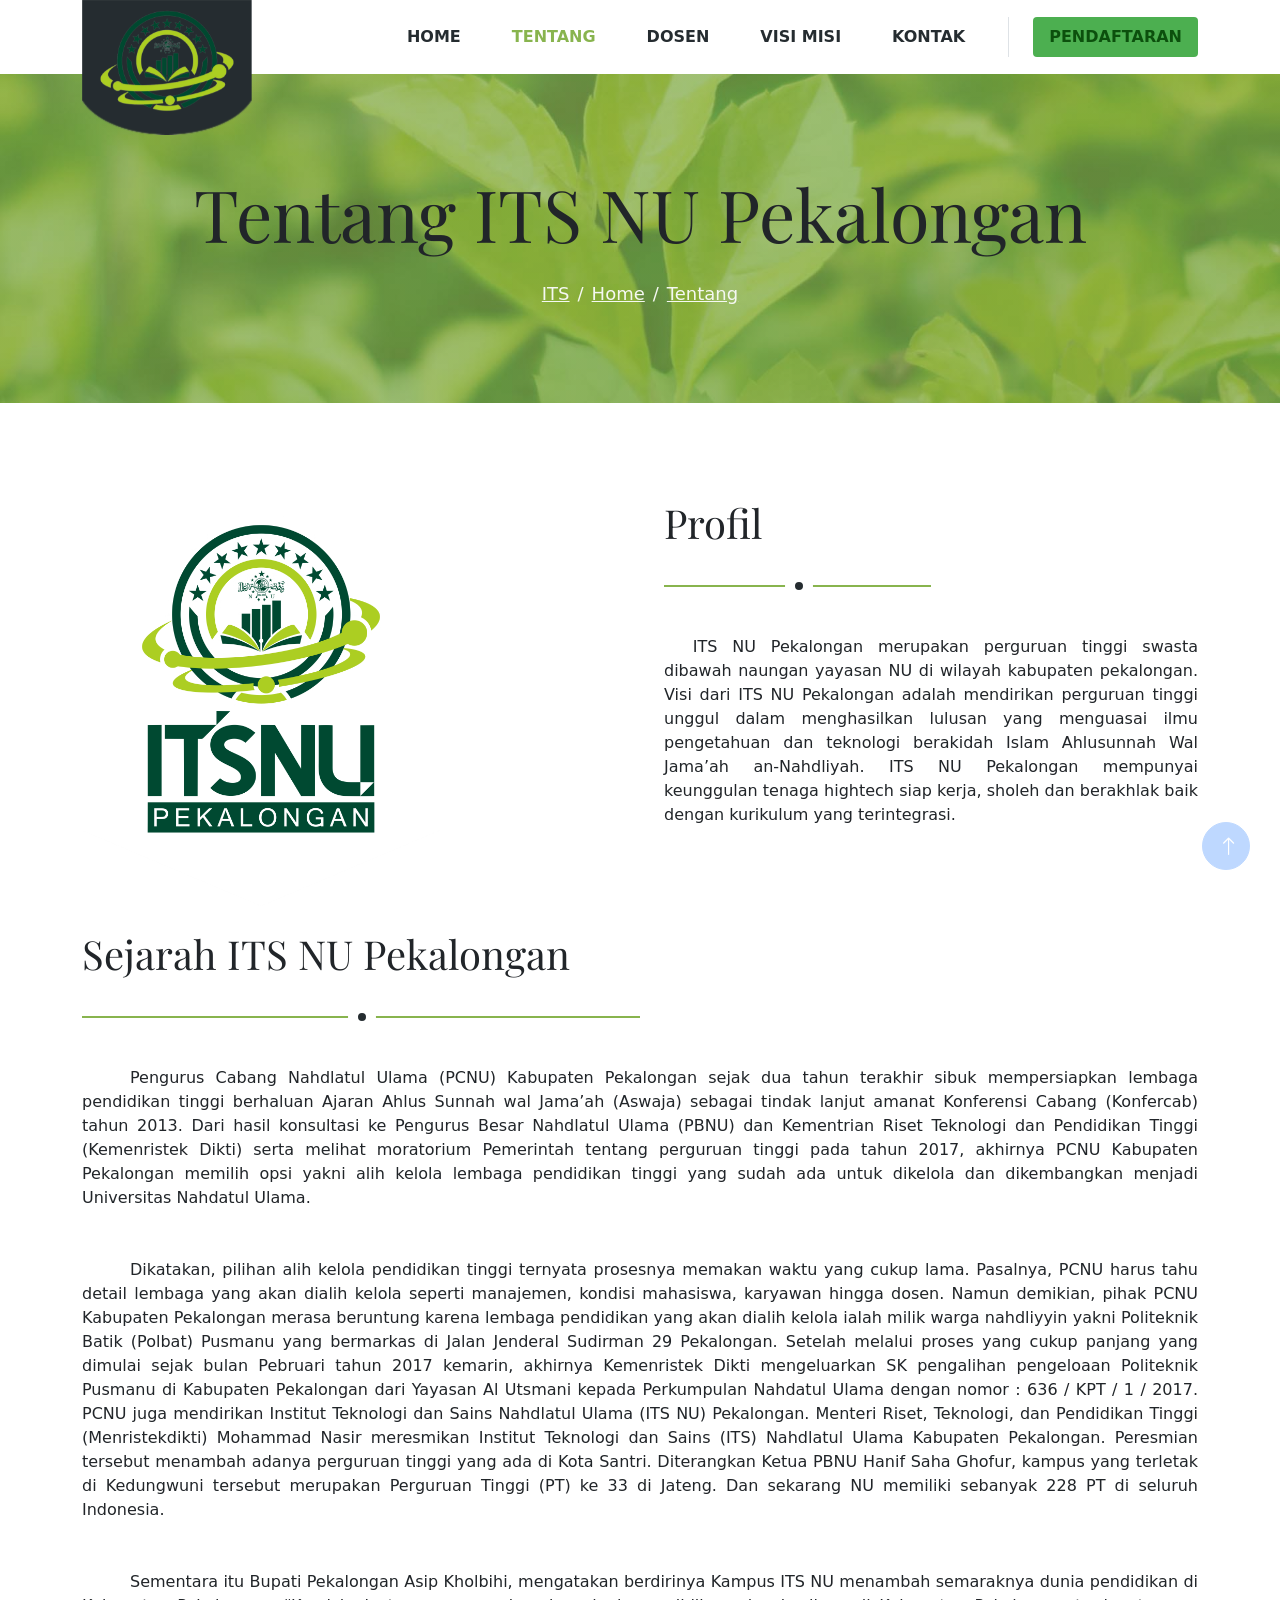
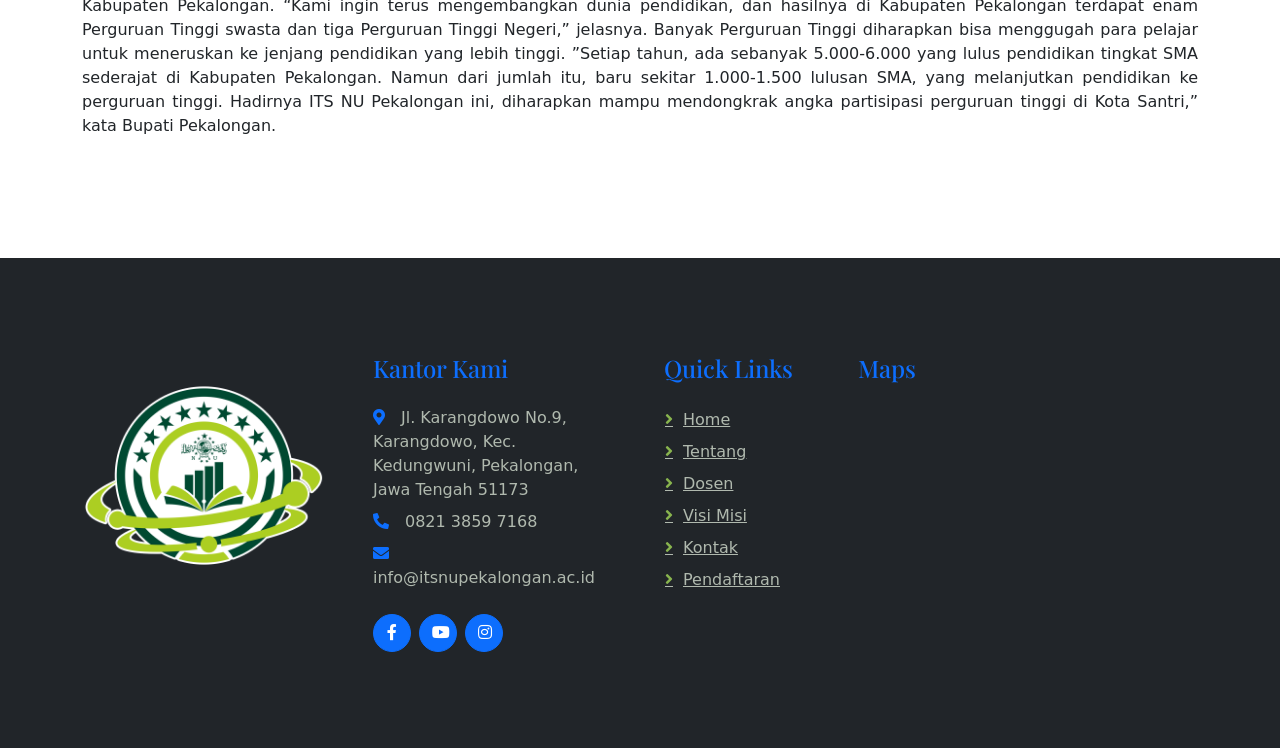
<file: tentang.html>
<!DOCTYPE html>
<html lang="en">
  <head>
    <meta charset="utf-8" />
    <title>ITS NU Pekalongan</title>
    <meta content="width=device-width, initial-scale=1.0" name="viewport" />
    <meta content="" name="keywords" />
    <meta content="" name="description" />
    <link href="img/favicon.ico" rel="icon" />
    <link rel="preconnect" href="https://fonts.googleapis.com" />
    <link rel="preconnect" href="https://fonts.gstatic.com" crossorigin />
    <link
      href="https://fonts.googleapis.com/css2?family=Open+Sans:wght@400;600&family=Playfair+Display:wght@700;900&display=swap"
      rel="stylesheet"
    />
    <link
      href="https://cdnjs.cloudflare.com/ajax/libs/font-awesome/5.10.0/css/all.min.css"
      rel="stylesheet"
    />
    <link
      href="https://cdn.jsdelivr.net/npm/bootstrap-icons@1.4.1/font/bootstrap-icons.css"
      rel="stylesheet"
    />
    <link href="lib/animate/animate.min.css" rel="stylesheet" />
    <link href="lib/owlcarousel/assets/owl.carousel.min.css" rel="stylesheet" />
    <link href="css/bootstrap.min.css" rel="stylesheet" />
    <link href="css/style.css" rel="stylesheet" />
    <link
      rel="stylesheet"
      href="https://stackpath.bootstrapcdn.com/bootstrap/5.0.0/css/bootstrap.min.css"
    />
    <script src="https://stackpath.bootstrapcdn.com/bootstrap/5.0.0/js/bootstrap.bundle.min.js"></script>

    <style>
      .menu-pendaftaran {
        background-color: #4caf50; /* Warna hijau */
        color: #fff; /* Warna teks putih */
        padding: 8px 16px; /* Padding agar tombol terlihat lebih besar */
        border-radius: 4px; /* Membuat tombol lebih bulat */
      }
      .menu-pendaftaran1 {
        background-color: #4caf50; /* Warna hijau */
        color: #fff; /* Warna teks putih */
        padding: 8px 16px; /* Padding agar tombol terlihat lebih besar */
        border-radius: 4px; /* Membuat tombol lebih bulat */
      }
      /* Sembunyikan tautan PENDAFTARAN pada mode desktop (lebar layar > 992px) */
      @media (min-width: 992px) {
        .menu-pendaftaran1 {
          display: none;
        }
      }
      .menu-pendaftaran:hover {
        background-color: #45a049; /* Warna latar belakang yang berbeda saat digulirkan */
      }
    </style>
  </head>
  <body>
    <div
      id="spinner"
      class="show bg-white position-fixed translate-middle w-100 vh-100 top-50 start-50 d-flex align-items-center justify-content-center"
    >
      <div
        class="spinner-border text-primary"
        role="status"
        style="width: 3rem; height: 3rem"
      ></div>
    </div>
    <div class="container-fluid bg-white sticky-top">
      <div class="container">
        <nav class="navbar navbar-expand-lg bg-white navbar-light py-2 py-lg-0">
          <a href="index.html" class="navbar-brand"
            ><img class="img-fluid" src="img/logo.png" alt="Logo"
          /></a>
          <button
            type="button"
            class="navbar-toggler ms-auto me-0"
            data-bs-toggle="collapse"
            data-bs-target="#navbarCollapse"
          >
            <span class="navbar-toggler-icon"></span>
          </button>
          <div class="collapse navbar-collapse" id="navbarCollapse">
            <div class="navbar-nav ms-auto">
              <a href="index.html" class="nav-item nav-link">Home</a>
              <a href="tentang.html" class="nav-item nav-link active"
                >Tentang</a
              >
              <a href="dosen.html" class="nav-item nav-link">Dosen</a>
              <a href="visi-misi.html" class="nav-item nav-link">Visi Misi</a>
              <a href="kontak.html" class="nav-item nav-link">Kontak</a>
              <a
                href="formulir.html"
                class="nav-item nav-link menu-pendaftaran1"
                style="color: rgb(12, 80, 13)"
                ><b>PENDAFTARAN</b></a
              >
            </div>
            <div class="border-start ps-4 d-none d-lg-block">
              <a
                href="formulir.html"
                class="nav-item nav-link menu-pendaftaran"
                style="color: rgb(12, 80, 13)"
                ><b>PENDAFTARAN</b></a
              >
            </div>
          </div>
        </nav>
      </div>
    </div>
    <div
      class="container-fluid page-header py-5 mb-5 wow fadeIn"
      data-wow-delay="0.1s"
    >
      <div class="container text-center py-5">
        <h1 class="display-2 text-dark mb-4 animated slideInDown">
          Tentang ITS NU Pekalongan
        </h1>
        <nav aria-label="breadcrumb animated slideInDown">
          <ol class="breadcrumb justify-content-center mb-0">
            <li class="breadcrumb-item">
              <a href="">ITS</a>
            </li>
            <li class="breadcrumb-item">
              <a href="index.html">Home</a>
            </li>
            <li class="breadcrumb-item">
              <a href="tentang.html">Tentang</a>
            </li>
          </ol>
        </nav>
      </div>
    </div>
    <div class="container-xxl py-5">
      <div class="container">
        <div class="row g-5">
          <div class="col-lg-6 wow fadeIn" data-wow-delay="0.1s">
            <img
              class="img-fluid"
              src="img/logo-itsnu.png"
              alt=""
              width="67%"
            />
          </div>
          <div class="col-lg-6 wow fadeIn" data-wow-delay="0.5s">
            <div class="section-title">
              <h1 class="display-6">Profil</h1>
            </div>
            <p class="mb-4" style="text-indent: 0.3in; text-align: justify">
              ITS NU Pekalongan merupakan perguruan tinggi swasta dibawah
              naungan yayasan NU di wilayah kabupaten pekalongan. Visi dari ITS
              NU Pekalongan adalah mendirikan perguruan tinggi unggul dalam
              menghasilkan lulusan yang menguasai ilmu pengetahuan dan teknologi
              berakidah Islam Ahlusunnah Wal Jama’ah an-Nahdliyah. ITS NU
              Pekalongan mempunyai keunggulan tenaga hightech siap kerja, sholeh
              dan berakhlak baik dengan kurikulum yang terintegrasi.
            </p>
          </div>
        </div>
        <br />
        <div class="col-lg-20 wow fadeIn" data-wow-delay="0.5s">
          <div class="section-title">
            <h1 class="display-6">Sejarah ITS NU Pekalongan</h1>
          </div>
          <p class="mb-4" style="text-indent: 0.5in; text-align: justify">
            Pengurus Cabang Nahdlatul Ulama (PCNU) Kabupaten Pekalongan sejak
            dua tahun terakhir sibuk mempersiapkan lembaga pendidikan tinggi
            berhaluan Ajaran Ahlus Sunnah wal Jama’ah (Aswaja) sebagai tindak
            lanjut amanat Konferensi Cabang (Konfercab) tahun 2013. Dari hasil
            konsultasi ke Pengurus Besar Nahdlatul Ulama (PBNU) dan Kementrian
            Riset Teknologi dan Pendidikan Tinggi (Kemenristek Dikti) serta
            melihat moratorium Pemerintah tentang perguruan tinggi pada tahun
            2017, akhirnya PCNU Kabupaten Pekalongan memilih opsi yakni alih
            kelola lembaga pendidikan tinggi yang sudah ada untuk dikelola dan
            dikembangkan menjadi Universitas Nahdatul Ulama.
          </p>
          <br />
          <p class="mb-4" style="text-indent: 0.5in; text-align: justify">
            Dikatakan, pilihan alih kelola pendidikan tinggi ternyata prosesnya
            memakan waktu yang cukup lama. Pasalnya, PCNU harus tahu detail
            lembaga yang akan dialih kelola seperti manajemen, kondisi
            mahasiswa, karyawan hingga dosen. Namun demikian, pihak PCNU
            Kabupaten Pekalongan merasa beruntung karena lembaga pendidikan yang
            akan dialih kelola ialah milik warga nahdliyyin yakni Politeknik
            Batik (Polbat) Pusmanu yang bermarkas di Jalan Jenderal Sudirman 29
            Pekalongan. Setelah melalui proses yang cukup panjang yang dimulai
            sejak bulan Pebruari tahun 2017 kemarin, akhirnya Kemenristek Dikti
            mengeluarkan SK pengalihan pengeloaan Politeknik Pusmanu di
            Kabupaten Pekalongan dari Yayasan Al Utsmani kepada Perkumpulan
            Nahdatul Ulama dengan nomor : 636 / KPT / 1 / 2017. PCNU juga
            mendirikan Institut Teknologi dan Sains Nahdlatul Ulama (ITS NU)
            Pekalongan. Menteri Riset, Teknologi, dan Pendidikan Tinggi
            (Menristekdikti) Mohammad Nasir meresmikan Institut Teknologi dan
            Sains (ITS) Nahdlatul Ulama Kabupaten Pekalongan. Peresmian tersebut
            menambah adanya perguruan tinggi yang ada di Kota Santri.
            Diterangkan Ketua PBNU Hanif Saha Ghofur, kampus yang terletak di
            Kedungwuni tersebut merupakan Perguruan Tinggi (PT) ke 33 di Jateng.
            Dan sekarang NU memiliki sebanyak 228 PT di seluruh Indonesia.
          </p>
          <br />
          <p class="mb-4" style="text-indent: 0.5in; text-align: justify">
            Sementara itu Bupati Pekalongan Asip Kholbihi, mengatakan berdirinya
            Kampus ITS NU menambah semaraknya dunia pendidikan di Kabupaten
            Pekalongan. “Kami ingin terus mengembangkan dunia pendidikan, dan
            hasilnya di Kabupaten Pekalongan terdapat enam Perguruan Tinggi
            swasta dan tiga Perguruan Tinggi Negeri,” jelasnya. Banyak Perguruan
            Tinggi diharapkan bisa menggugah para pelajar untuk meneruskan ke
            jenjang pendidikan yang lebih tinggi. ”Setiap tahun, ada sebanyak
            5.000-6.000 yang lulus pendidikan tingkat SMA sederajat di Kabupaten
            Pekalongan. Namun dari jumlah itu, baru sekitar 1.000-1.500 lulusan
            SMA, yang melanjutkan pendidikan ke perguruan tinggi. Hadirnya ITS
            NU Pekalongan ini, diharapkan mampu mendongkrak angka partisipasi
            perguruan tinggi di Kota Santri,” kata Bupati Pekalongan.
          </p>
        </div>
      </div>
    </div>
    <div
      class="container-fluid bg-dark footer mt-5 py-5 wow fadeIn"
      data-wow-delay="0.1s"
    >
      <div class="container py-5">
        <div class="row g-5">
          <div class="col-lg-3 col-md-6">
            <img src="img/its1.png" alt="" srcset="" width="100%" />
          </div>
          <div class="col-lg-3 col-md-6">
            <h4 class="text-primary mb-4">Kantor Kami</h4>
            <p class="mb-2">
              <i class="fa fa-map-marker-alt text-primary me-3"></i>Jl.
              Karangdowo No.9, Karangdowo, Kec. Kedungwuni, Pekalongan, Jawa
              Tengah 51173
            </p>
            <p class="mb-2">
              <i class="fa fa-phone-alt text-primary me-3"></i>0821 3859 7168
            </p>
            <p class="mb-2">
              <i class="fa fa-envelope text-primary me-3"></i
              >info@itsnupekalongan.ac.id​
            </p>
            <div class="d-flex pt-3">
              <a
                class="btn btn-square btn-primary rounded-circle me-2"
                href="https://www.facebook.com/ITSNUPEKAL0NGAN/"
                ><i class="fab fa-facebook-f"></i
              ></a>
              <a
                class="btn btn-square btn-primary rounded-circle me-2"
                href="https://www.youtube.com/@ITSNUPekalongan"
                ><i class="fab fa-youtube"></i
              ></a>
              <a
                class="btn btn-square btn-primary rounded-circle me-2"
                href="https://www.instagram.com/itsnupekalongan/"
                ><i class="fab fa-instagram"></i
              ></a>
            </div>
          </div>
          <div class="col-lg-2 col-md-6">
            <h4 class="text-primary mb-4">Quick Links</h4>
            <a class="btn btn-link" href="index.html">Home</a>
            <a class="btn btn-link" href="tentang.html">Tentang</a>
            <a class="btn btn-link" href="dosen.html">Dosen</a>
            <a class="btn btn-link" href="visi-misi.html">Visi Misi</a>
            <a class="btn btn-link" href="kontak.html">Kontak</a>
            <a class="btn btn-link" href="formulir.html">Pendaftaran</a>
          </div>
          <div class="col-lg-3 col-md-6">
            <h4 class="text-primary mb-4">Maps</h4>
            <div class="col-lg-3 col-md-6">
              <iframe
                src="https://www.google.com/maps/embed?pb=!1m14!1m8!1m3!1d15841.647043152012!2d109.629498216333!3d-6.960657799042879!3m2!1i1024!2i768!4f13.1!3m3!1m2!1s0x2e7021b4d2b766bb%3A0x40dacfe03dd23e15!2sITS%20NU%20Pekalongan!5e0!3m2!1sid!2sid!4v1696738395110!5m2!1sid!2sid"
                width="330"
                height="200"
                style="border: 0"
                allowfullscreen=""
                loading="lazy"
                referrerpolicy="no-referrer-when-downgrade"
              >
              </iframe>
            </div>
          </div>
        </div>
      </div>
    </div>
    <a
      href="#"
      class="btn btn-lg btn-primary btn-lg-square rounded-circle back-to-top"
      ><i class="bi bi-arrow-up"></i
    ></a>
    <script src="https://ajax.googleapis.com/ajax/libs/jquery/3.6.1/jquery.min.js"></script>
    <script src="https://cdn.jsdelivr.net/npm/bootstrap@5.0.0/dist/js/bootstrap.bundle.min.js"></script>
    <script src="lib/wow/wow.min.js"></script>
    <script src="lib/easing/easing.min.js"></script>
    <script src="lib/waypoints/waypoints.min.js"></script>
    <script src="lib/owlcarousel/owl.carousel.min.js"></script>
    <script src="js/main.js"></script>
  </body>
</html>
</file>
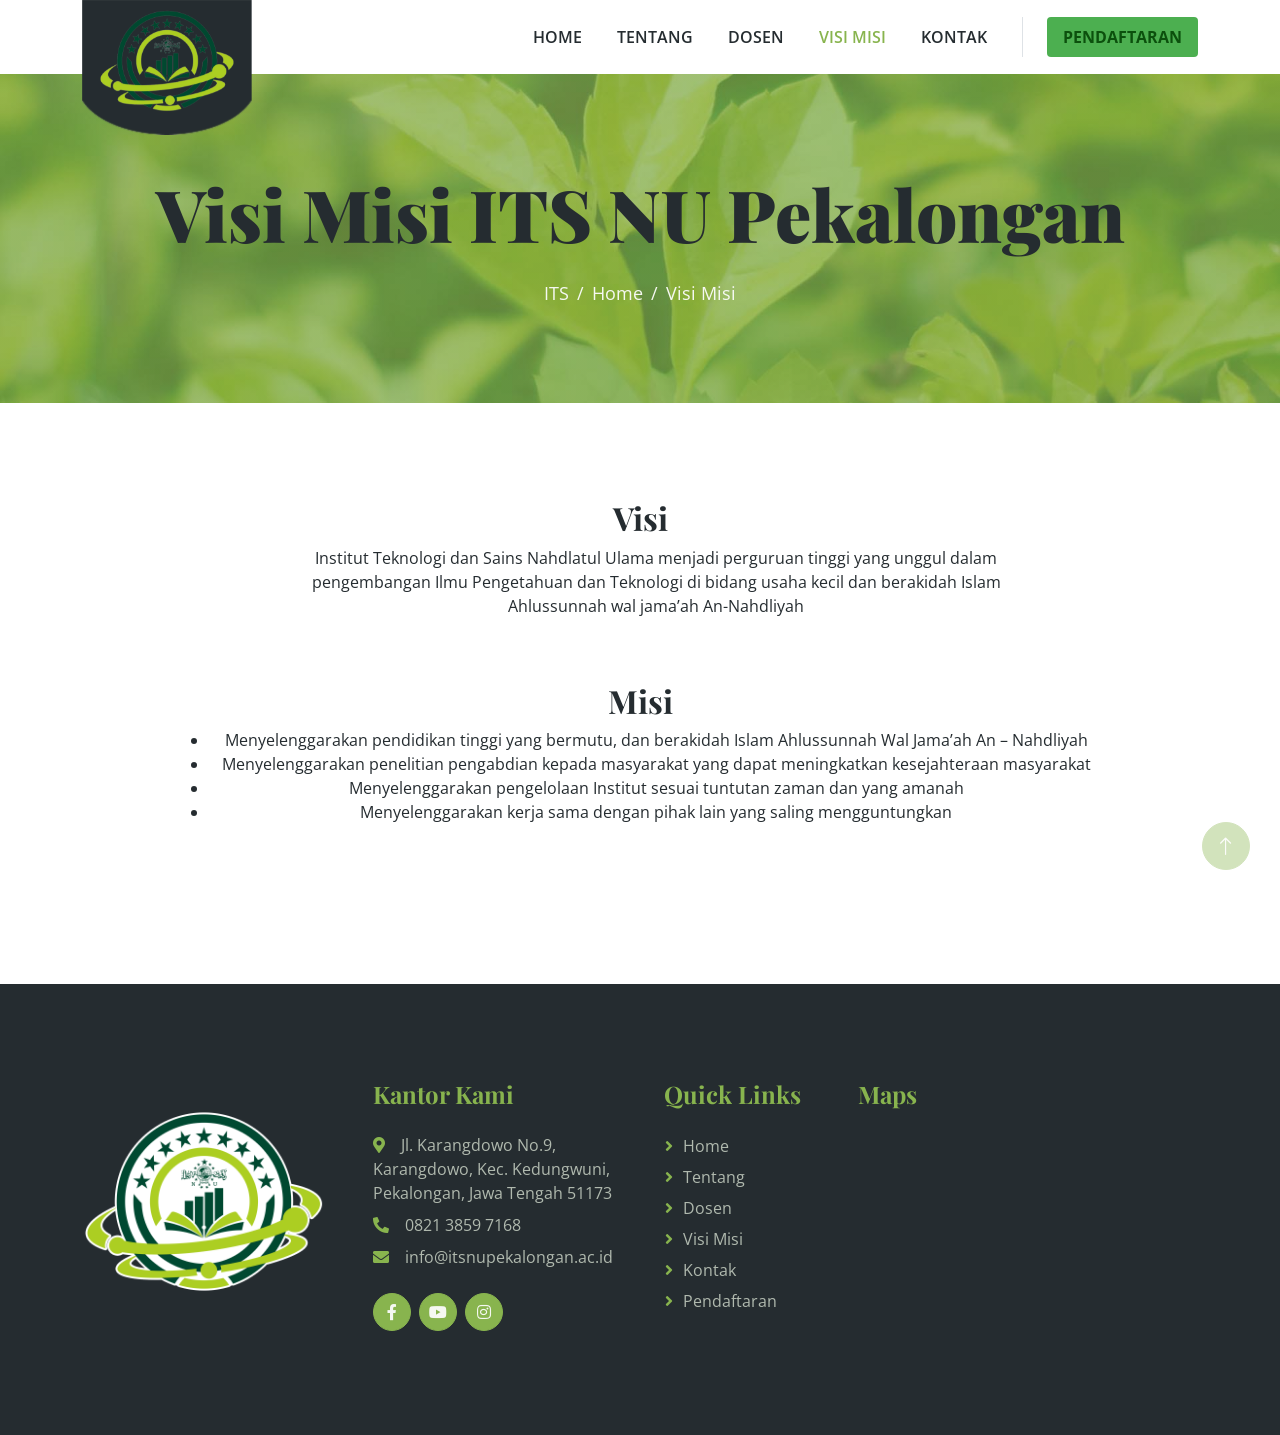
<file: visi-misi.html>
<!DOCTYPE html>
<html lang="en">
  <head>
    <meta charset="utf-8" />
    <title>ITS NU Pekalongan</title>
    <meta content="width=device-width, initial-scale=1.0" name="viewport" />
    <meta content="" name="keywords" />
    <meta content="" name="description" />
    <link href="img/favicon.ico" rel="icon" />
    <link rel="preconnect" href="https://fonts.googleapis.com" />
    <link rel="preconnect" href="https://fonts.gstatic.com" crossorigin />
    <link
      href="https://fonts.googleapis.com/css2?family=Open+Sans:wght@400;600&family=Playfair+Display:wght@700;900&display=swap"
      rel="stylesheet"
    />
    <link
      href="https://cdnjs.cloudflare.com/ajax/libs/font-awesome/5.10.0/css/all.min.css"
      rel="stylesheet"
    />
    <link
      href="https://cdn.jsdelivr.net/npm/bootstrap-icons@1.4.1/font/bootstrap-icons.css"
      rel="stylesheet"
    />
    <link href="lib/animate/animate.min.css" rel="stylesheet" />
    <link href="lib/owlcarousel/assets/owl.carousel.min.css" rel="stylesheet" />
    <link href="css/bootstrap.min.css" rel="stylesheet" />
    <link href="css/style.css" rel="stylesheet" />
  </head>
  <style>
    .menu-pendaftaran {
      background-color: #4caf50; /* Warna hijau */
      color: #fff; /* Warna teks putih */
      padding: 8px 16px; /* Padding agar tombol terlihat lebih besar */
      border-radius: 4px; /* Membuat tombol lebih bulat */
    }
    .menu-pendaftaran1 {
      background-color: #4caf50; /* Warna hijau */
      color: #fff; /* Warna teks putih */
      padding: 8px 16px; /* Padding agar tombol terlihat lebih besar */
      border-radius: 4px; /* Membuat tombol lebih bulat */
    }
    /* Sembunyikan tautan PENDAFTARAN pada mode desktop (lebar layar > 992px) */
    @media (min-width: 992px) {
      .menu-pendaftaran1 {
        display: none;
      }
    }
    .menu-pendaftaran:hover {
      background-color: #45a049; /* Warna latar belakang yang berbeda saat digulirkan */
    }
  </style>
  <body>
    <div
      id="spinner"
      class="show bg-white position-fixed translate-middle w-100 vh-100 top-50 start-50 d-flex align-items-center justify-content-center"
    >
      <div
        class="spinner-border text-primary"
        role="status"
        style="width: 3rem; height: 3rem"
      ></div>
    </div>
    <div class="container-fluid bg-white sticky-top">
      <div class="container">
        <nav class="navbar navbar-expand-lg bg-white navbar-light py-2 py-lg-0">
          <a href="index.html" class="navbar-brand"
            ><img class="img-fluid" src="img/logo.png" alt="Logo"
          /></a>
          <button
            type="button"
            class="navbar-toggler ms-auto me-0"
            data-bs-toggle="collapse"
            data-bs-target="#navbarCollapse"
          >
            <span class="navbar-toggler-icon"></span>
          </button>
          <div class="collapse navbar-collapse" id="navbarCollapse">
            <div class="navbar-nav ms-auto">
              <a href="index.html" class="nav-item nav-link">Home</a>
              <a href="tentang.html" class="nav-item nav-link">Tentang</a>
              <a href="dosen.html" class="nav-item nav-link">Dosen</a>
              <a href="visi-misi.html" class="nav-item nav-link active"
                >Visi Misi</a
              >
              <a href="kontak.html" class="nav-item nav-link">Kontak</a>
              <a
                href="formulir.html"
                class="nav-item nav-link menu-pendaftaran1"
                style="color: rgb(12, 80, 13)"
                ><b>PENDAFTARAN</b></a
              >
            </div>
            <div class="border-start ps-4 d-none d-lg-block">
              <a
                href="formulir.html"
                class="nav-item nav-link menu-pendaftaran"
                style="color: rgb(12, 80, 13)"
                ><b>PENDAFTARAN</b></a
              >
            </div>
          </div>
        </nav>
      </div>
    </div>
    <div
      class="container-fluid page-header py-5 mb-5 wow fadeIn"
      data-wow-delay="0.1s"
    >
      <div class="container text-center py-5">
        <h1 class="display-2 text-dark mb-4 animated slideInDown">
          Visi Misi ITS NU Pekalongan
        </h1>
        <nav aria-label="breadcrumb animated slideInDown">
          <ol class="breadcrumb justify-content-center mb-0">
            <li class="breadcrumb-item">
              <a href="">ITS</a>
            </li>
            <li class="breadcrumb-item">
              <a href="index.html">Home</a>
            </li>
            <li class="breadcrumb-item">
              <a href="visi-misi.html">Visi Misi</a>
            </li>
          </ol>
        </nav>
      </div>
    </div>
    <div class="container-xxl contact py-5">
      <div class="container">
        <div
          class="row justify-content-center wow fadeInUp"
          data-wow-delay="0.1s"
        >
          <div class="col-lg-10">
            <div class="row g-5 mb-5 justify-content-center">
              <div
                class="col-md-10 text-center wow fadeInUp"
                data-wow-delay="0.3s"
              >
                <h2>Visi</h2>
                <ul>
                  Institut Teknologi dan Sains Nahdlatul Ulama menjadi perguruan
                  tinggi yang unggul dalam pengembangan Ilmu Pengetahuan dan
                  Teknologi di bidang usaha kecil dan berakidah Islam
                  Ahlussunnah wal jama’ah An-Nahdliyah
                </ul>
              </div>
              <div
                class="col-md-20 text-center wow fadeInUp"
                data-wow-delay="0.5s"
              >
                <h2>Misi</h2>
                <ul>
                  <li>
                    Menyelenggarakan pendidikan tinggi yang bermutu, dan
                    berakidah Islam Ahlussunnah Wal Jama’ah An – Nahdliyah
                  </li>
                  <li>
                    Menyelenggarakan penelitian pengabdian kepada masyarakat
                    yang dapat meningkatkan kesejahteraan masyarakat
                  </li>
                  <li>
                    Menyelenggarakan pengelolaan Institut sesuai tuntutan zaman
                    dan yang amanah
                  </li>
                  <li>
                    Menyelenggarakan kerja sama dengan pihak lain yang saling
                    mengguntungkan
                  </li>
                </ul>
              </div>
            </div>
          </div>
        </div>
      </div>
    </div>
    <div
      class="container-fluid bg-dark footer mt-5 py-5 wow fadeIn"
      data-wow-delay="0.1s"
    >
      <div class="container py-5">
        <div class="row g-5">
          <div class="col-lg-3 col-md-6">
            <img src="img/its1.png" alt="" srcset="" width="100%" />
          </div>
          <div class="col-lg-3 col-md-6">
            <h4 class="text-primary mb-4">Kantor Kami</h4>
            <p class="mb-2">
              <i class="fa fa-map-marker-alt text-primary me-3"></i>Jl.
              Karangdowo No.9, Karangdowo, Kec. Kedungwuni, Pekalongan, Jawa
              Tengah 51173
            </p>
            <p class="mb-2">
              <i class="fa fa-phone-alt text-primary me-3"></i>0821 3859 7168
            </p>
            <p class="mb-2">
              <i class="fa fa-envelope text-primary me-3"></i
              >info@itsnupekalongan.ac.id​
            </p>
            <div class="d-flex pt-3">
              <a
                class="btn btn-square btn-primary rounded-circle me-2"
                href="https://www.facebook.com/ITSNUPEKAL0NGAN/"
                ><i class="fab fa-facebook-f"></i
              ></a>
              <a
                class="btn btn-square btn-primary rounded-circle me-2"
                href="https://www.youtube.com/@ITSNUPekalongan"
                ><i class="fab fa-youtube"></i
              ></a>
              <a
                class="btn btn-square btn-primary rounded-circle me-2"
                href="https://www.instagram.com/itsnupekalongan/"
                ><i class="fab fa-instagram"></i
              ></a>
            </div>
          </div>
          <div class="col-lg-2 col-md-6">
            <h4 class="text-primary mb-4">Quick Links</h4>
            <a class="btn btn-link" href="index.html">Home</a>
            <a class="btn btn-link" href="tentang.html">Tentang</a>
            <a class="btn btn-link" href="dosen.html">Dosen</a>
            <a class="btn btn-link" href="visi-misi.html">Visi Misi</a>
            <a class="btn btn-link" href="kontak.html">Kontak</a>
            <a class="btn btn-link" href="formulir.html">Pendaftaran</a>
          </div>
          <div class="col-lg-3 col-md-6">
            <h4 class="text-primary mb-4">Maps</h4>
            <div class="col-lg-3 col-md-6">
              <iframe
                src="https://www.google.com/maps/embed?pb=!1m14!1m8!1m3!1d15841.647043152012!2d109.629498216333!3d-6.960657799042879!3m2!1i1024!2i768!4f13.1!3m3!1m2!1s0x2e7021b4d2b766bb%3A0x40dacfe03dd23e15!2sITS%20NU%20Pekalongan!5e0!3m2!1sid!2sid!4v1696738395110!5m2!1sid!2sid"
                width="330"
                height="200"
                style="border: 0"
                allowfullscreen=""
                loading="lazy"
                referrerpolicy="no-referrer-when-downgrade"
              >
              </iframe>
            </div>
          </div>
        </div>
      </div>
    </div>
    <a
      href="#"
      class="btn btn-lg btn-primary btn-lg-square rounded-circle back-to-top"
      ><i class="bi bi-arrow-up"></i
    ></a>
    <script src="https://ajax.googleapis.com/ajax/libs/jquery/3.6.1/jquery.min.js"></script>
    <script src="https://cdn.jsdelivr.net/npm/bootstrap@5.0.0/dist/js/bootstrap.bundle.min.js"></script>
    <script src="lib/wow/wow.min.js"></script>
    <script src="lib/easing/easing.min.js"></script>
    <script src="lib/waypoints/waypoints.min.js"></script>
    <script src="lib/owlcarousel/owl.carousel.min.js"></script>
    <script src="js/main.js"></script>
  </body>
</html>
</file>
<file: css/style.css>
:root {
  --primary: #88b44e;
  --secondary: #fb9f38;
  --light: #f5f8f2;
  --dark: #252c30;
}

.back-to-top {
  position: fixed;
  display: none;
  right: 30px;
  bottom: 30px;
  z-index: 99;
}

.fw-medium {
  font-weight: 600;
}

.fw-bold {
  font-weight: 700;
}

.fw-black {
  font-weight: 900;
}

/*** Spinner ***/
#spinner {
  opacity: 0;
  visibility: hidden;
  transition: opacity 0.5s ease-out, visibility 0s linear 0.5s;
  z-index: 99999;
}

#spinner.show {
  transition: opacity 0.5s ease-out, visibility 0s linear 0s;
  visibility: visible;
  opacity: 1;
}

/*** Button ***/
.btn {
  transition: 0.5s;
  font-weight: 500;
}

.btn-primary,
.btn-outline-primary:hover {
  color: var(--light);
}

.btn-secondary,
.btn-outline-secondary:hover {
  color: var(--dark);
}

.btn-square {
  width: 38px;
  height: 38px;
}

.btn-sm-square {
  width: 32px;
  height: 32px;
}

.btn-lg-square {
  width: 48px;
  height: 48px;
}

.btn-square,
.btn-sm-square,
.btn-lg-square {
  padding: 0;
  display: flex;
  align-items: center;
  justify-content: center;
  font-weight: normal;
}

/*** Navbar ***/
.sticky-top {
  top: -150px;
  transition: 0.5s;
}

.navbar .navbar-brand {
  position: absolute;
  padding: 0;
  width: 170px;
  height: 135px;
  top: 0;
  left: 0;
}

.navbar .navbar-nav .nav-link {
  margin-right: 35px;
  padding: 25px 0;
  color: var(--dark);
  font-weight: 600;
  text-transform: uppercase;
  outline: none;
}

.navbar .navbar-nav .nav-link:hover,
.navbar .navbar-nav .nav-link.active {
  color: var(--primary);
}

.navbar .dropdown-toggle::after {
  border: none;
  content: "\f107";
  font-family: "Font Awesome 5 Free";
  font-weight: 900;
  vertical-align: middle;
  margin-left: 8px;
}

@media (max-width: 991.98px) {
  .navbar .navbar-brand {
    width: 126px;
    height: 100px;
  }

  .navbar .navbar-nav .nav-link {
    margin-right: 0;
    padding: 10px 0;
  }

  .navbar .navbar-nav {
    margin-top: 75px;
    border-top: 1px solid #eeeeee;
  }
}

@media (min-width: 992px) {
  .navbar .nav-item .dropdown-menu {
    display: block;
    border: none;
    margin-top: 0;
    top: 150%;
    opacity: 0;
    visibility: hidden;
    transition: 0.5s;
  }

  .navbar .nav-item:hover .dropdown-menu {
    top: 100%;
    visibility: visible;
    transition: 0.5s;
    opacity: 1;
  }
}

/*** Header ***/
.carousel-caption {
  top: 0;
  left: 0;
  right: 0;
  bottom: 0;
  display: flex;
  align-items: center;
  background: rgba(136, 180, 78, 0.7);
  z-index: 1;
}

.carousel-control-prev,
.carousel-control-next {
  width: 15%;
}

.carousel-control-prev-icon,
.carousel-control-next-icon {
  width: 3.5rem;
  height: 3.5rem;
  border-radius: 3.5rem;
  background-color: var(--dark);
  border: 15px solid var(--dark);
}

.page-header {
  background: linear-gradient(rgba(136, 180, 78, 0.7), rgba(136, 180, 78, 0.7)),
    url(../img/carousel-1.jpg) center center no-repeat;
  background-size: cover;
}

.page-header .breadcrumb-item + .breadcrumb-item::before {
  color: var(--light);
}

.page-header .breadcrumb-item,
.page-header .breadcrumb-item a {
  font-size: 18px;
  color: var(--light);
}

/*** Section Title ***/
.section-title {
  position: relative;
  margin-bottom: 3rem;
  padding-bottom: 2rem;
}

.section-title::before {
  position: absolute;
  content: "";
  width: 50%;
  height: 2px;
  bottom: 0;
  left: 0;
  background: var(--primary);
}

.section-title::after {
  position: absolute;
  content: "";
  width: 28px;
  height: 28px;
  bottom: -13px;
  left: calc(25% - 13px);
  background: var(--dark);
  border: 10px solid #ffffff;
  border-radius: 28px;
}

.section-title.text-center::before {
  left: 25%;
}

.section-title.text-center::after {
  left: calc(50% - 13px);
}

/*** Products ***/
.product {
  background: linear-gradient(rgba(136, 180, 78, 0.1), rgba(136, 180, 78, 0.1)),
    url(../img/product-bg.png) left bottom no-repeat;
  background-size: auto;
}

.product-carousel .owl-nav {
  display: flex;
  justify-content: center;
  margin-top: 30px;
}

.product-carousel .owl-nav .owl-prev,
.product-carousel .owl-nav .owl-next {
  margin: 0 10px;
  width: 55px;
  height: 55px;
  display: flex;
  align-items: center;
  justify-content: center;
  color: #ffffff;
  background: var(--primary);
  border-radius: 55px;
  box-shadow: 0 0 45px rgba(0, 0, 0, 0.15);
  font-size: 25px;
  transition: 0.5s;
}

.product-carousel .owl-nav .owl-prev:hover,
.product-carousel .owl-nav .owl-next:hover {
  background: #ffffff;
  color: var(--primary);
}

/*** About ***/
.video {
  background: linear-gradient(
      rgba(136, 180, 78, 0.85),
      rgba(136, 180, 78, 0.85)
    ),
    url(../img/video-bg.jpg) center center no-repeat;
  background-size: cover;
}

.btn-play {
  position: relative;
  display: block;
  box-sizing: content-box;
  width: 65px;
  height: 75px;
  border-radius: 100%;
  border: none;
  outline: none !important;
  padding: 28px 30px 30px 38px;
  background: #ffffff;
}

.btn-play:before {
  content: "";
  position: absolute;
  z-index: 0;
  left: 50%;
  top: 50%;
  transform: translateX(-50%) translateY(-50%);
  display: block;
  width: 120px;
  height: 120px;
  background: #ffffff;
  border-radius: 100%;
  animation: pulse-border 1500ms ease-out infinite;
}

.btn-play:after {
  content: "";
  position: absolute;
  z-index: 1;
  left: 50%;
  top: 50%;
  transform: translateX(-50%) translateY(-50%);
  display: block;
  width: 120px;
  height: 120px;
  background: #ffffff;
  border-radius: 100%;
  transition: all 200ms;
}

.btn-play span {
  display: block;
  position: relative;
  z-index: 3;
  width: 0;
  height: 0;
  left: 13px;
  border-left: 40px solid var(--primary);
  border-top: 28px solid transparent;
  border-bottom: 28px solid transparent;
}

@keyframes pulse-border {
  0% {
    transform: translateX(-50%) translateY(-50%) translateZ(0) scale(1);
    opacity: 1;
  }

  100% {
    transform: translateX(-50%) translateY(-50%) translateZ(0) scale(2);
    opacity: 0;
  }
}

.modal-video .modal-dialog {
  position: relative;
  max-width: 800px;
  margin: 60px auto 0 auto;
}

.modal-video .modal-body {
  position: relative;
  padding: 0px;
}

.modal-video .close {
  position: absolute;
  width: 30px;
  height: 30px;
  right: 0px;
  top: -30px;
  z-index: 999;
  font-size: 30px;
  font-weight: normal;
  color: #ffffff;
  background: #000000;
  opacity: 1;
}

/*** Store ***/
.store-item .store-overlay {
  position: absolute;
  top: 0;
  left: 0;
  width: 100%;
  height: 100%;
  display: flex;
  flex-direction: column;
  align-items: center;
  justify-content: center;
  background: rgba(138, 180, 78, 0.3);
  opacity: 0;
  transition: 0.5s;
}

.store-item:hover .store-overlay {
  opacity: 1;
}

/*** Contact ***/
.contact .btn-square {
  width: 100px;
  height: 100px;
  border: 20px solid var(--light);
  background: var(--primary);
  border-radius: 50px;
}

/*** Testimonial ***/
.testimonial {
  background: linear-gradient(
      rgba(136, 180, 78, 0.85),
      rgba(136, 180, 78, 0.85)
    ),
    url(../img/testimonial-bg.jpg) center center no-repeat;
  background-size: cover;
}

.testimonial-item {
  margin: 0 auto;
  max-width: 600px;
  text-align: center;
  background: #ffffff;
  border: 30px solid var(--primary);
}

.testimonial-item img {
  width: 60px !important;
  height: 60px !important;
  border-radius: 60px;
}

.testimonial-carousel .owl-dots {
  margin-top: 35px;
  display: flex;
  align-items: flex-end;
  justify-content: center;
}

.testimonial-carousel .owl-dot {
  position: relative;
  display: inline-block;
  margin: 0 5px;
  width: 15px;
  height: 15px;
  background: var(--primary);
  border-radius: 15px;
  transition: 0.5s;
}

.testimonial-carousel .owl-dot.active {
  width: 30px;
  background: var(--dark);
}

/*** Footer ***/
.footer {
  color: #b0b9ae;
}

.footer .btn.btn-link {
  display: block;
  margin-bottom: 5px;
  padding: 0;
  text-align: left;
  color: #b0b9ae;
  font-weight: normal;
  text-transform: capitalize;
  transition: 0.3s;
}

.footer .btn.btn-link::before {
  position: relative;
  content: "\f105";
  font-family: "Font Awesome 5 Free";
  font-weight: 900;
  color: var(--primary);
  margin-right: 10px;
}

.footer .btn.btn-link:hover {
  color: var(--light);
  letter-spacing: 1px;
  box-shadow: none;
}

.copyright {
  color: #b0b9ae;
}

.copyright {
  background: #252525;
}

.copyright a:hover {
  color: #ffffff !important;
}
</file>
